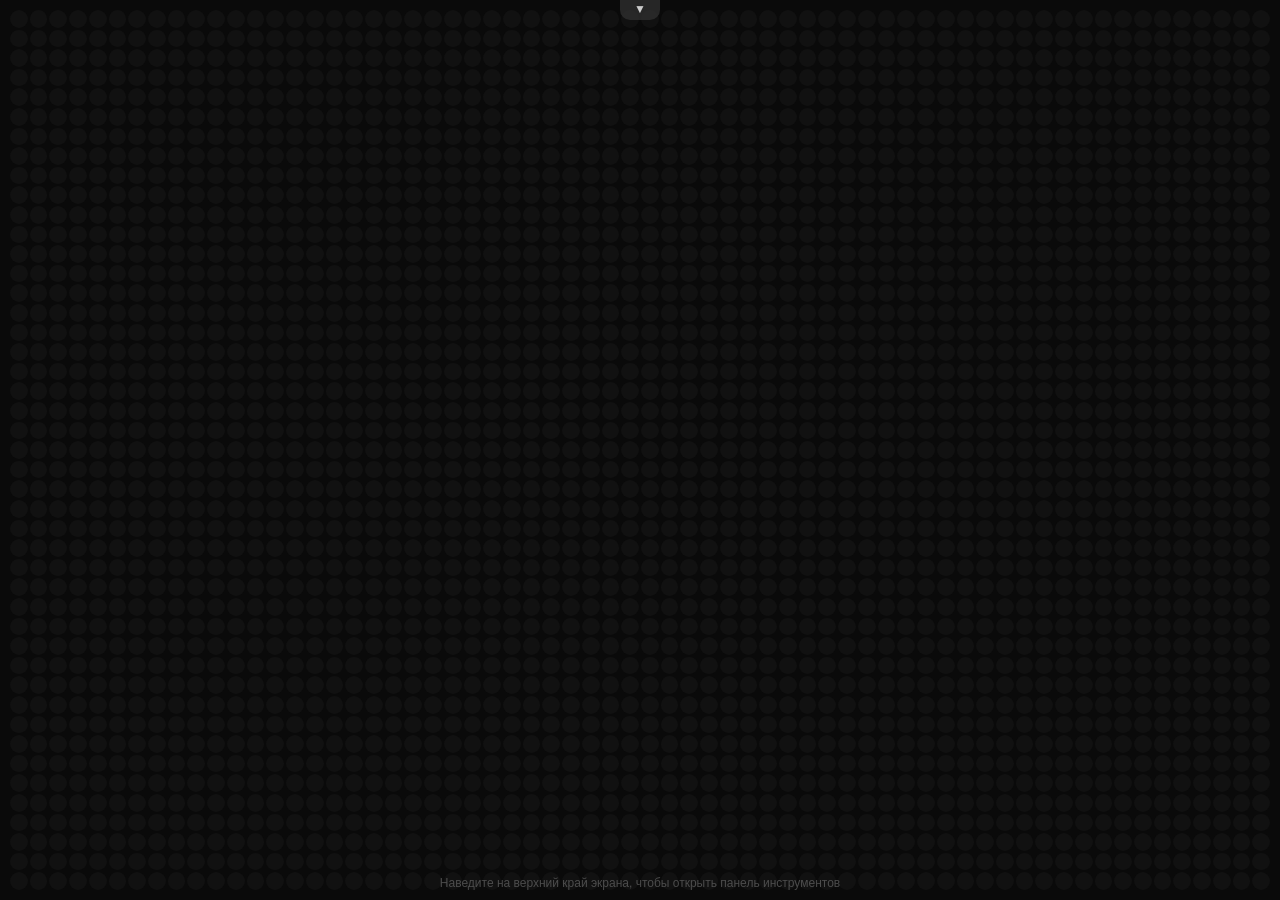
<file: pixel.html>
<!DOCTYPE html>
<html lang="ru">
<head>
    <meta charset="UTF-8">
    <meta name="viewport" content="width=device-width, initial-scale=1.0">
    <title>Полноэкранный LCD дисплей</title>
    <style>
        * {
            margin: 0;
            padding: 0;
            box-sizing: border-box;
        }
        
        body {
            width: 100vw;
            height: 100vh;
            overflow: hidden;
            background-color: #000;
            display: flex;
            flex-direction: column;
            font-family: Arial, sans-serif;
            position: relative;
        }
        
        .toolbar-toggle {
            position: absolute;
            top: 0;
            left: 50%;
            transform: translateX(-50%);
            width: 40px;
            height: 20px;
            background-color: rgba(50, 50, 50, 0.7);
            border-bottom-left-radius: 10px;
            border-bottom-right-radius: 10px;
            cursor: pointer;
            z-index: 10;
            transition: height 0.3s, background-color 0.3s;
            display: flex;
            justify-content: center;
        }
        
        .toolbar-toggle:hover {
            height: 25px;
            background-color: rgba(70, 70, 70, 0.9);
        }
        
        .toolbar-toggle::after {
            content: '▼';
            color: #ccc;
            font-size: 12px;
            margin-top: 2px;
        }
        
        .toolbar {
            position: absolute;
            top: -100px;
            left: 0;
            width: 100%;
            height: 100px;
            background-color: rgba(40, 40, 40, 0.9);
            display: flex;
            justify-content: center;
            align-items: center;
            gap: 15px;
            transition: top 0.3s;
            z-index: 9;
            flex-wrap: wrap;
            padding: 10px;
        }
        
        .toolbar.active {
            top: 0;
        }
        
        .toolbar-toggle.active::after {
            content: '▲';
        }
        
        .color-option {
            width: 30px;
            height: 30px;
            border-radius: 50%;
            cursor: pointer;
            border: 2px solid transparent;
            transition: transform 0.2s, box-shadow 0.2s;
        }
        
        .color-option:hover {
            transform: scale(1.2);
            box-shadow: 0 0 5px rgba(255, 255, 255, 0.5);
        }
        
        .color-option.active {
            border-color: white;
            transform: scale(1.2);
            box-shadow: 0 0 8px rgba(255, 255, 255, 0.8);
        }
        
        .tool-btn {
            padding: 5px 10px;
            background-color: rgba(100, 100, 100, 0.7);
            color: white;
            border: none;
            border-radius: 4px;
            cursor: pointer;
            transition: background-color 0.3s;
        }
        
        .tool-btn:hover {
            background-color: rgba(120, 120, 120, 0.9);
        }
        
        .text-input {
            padding: 5px 10px;
            border: none;
            border-radius: 4px;
            background-color: rgba(100, 100, 100, 0.7);
            color: white;
            width: 150px;
        }
        
        .text-input::placeholder {
            color: #ccc;
        }
        
        .lcd-display {
            display: grid;
            width: 100%;
            height: 100%;
            padding: 10px;
            gap: 2px;
            background-color: #0a0a0a;
        }
        
        .pixel {
            background-color: #111;
            border-radius: 20px;
            transition: background-color 0.2s, box-shadow 0.2s;
        }
        
        .pixel.active {
            box-shadow: 0 0 5px currentColor;
        }
        
        /* Инструкция */
        .instruction {
            position: absolute;
            bottom: 10px;
            left: 50%;
            transform: translateX(-50%);
            color: #666;
            font-size: 12px;
            text-align: center;
            opacity: 0.7;
            transition: opacity 0.3s;
        }
        
        .instruction:hover {
            opacity: 1;
        }
    </style>
</head>
<body>
    <div class="toolbar-toggle" id="toolbarToggle"></div>
    <div class="toolbar" id="toolbar">
        <div class="color-option active" style="background-color: #0f0;" data-color="#0f0"></div>
        <div class="color-option" style="background-color: #f00;" data-color="#f00"></div>
        <div class="color-option" style="background-color: #00f;" data-color="#00f"></div>
        <div class="color-option" style="background-color: #ff0;" data-color="#ff0"></div>
        <div class="color-option" style="background-color: #0ff;" data-color="#0ff"></div>
        <div class="color-option" style="background-color: #f0f;" data-color="#f0f"></div>
        <div class="color-option" style="background-color: #fff;" data-color="#fff"></div>
        
        <button class="tool-btn" id="clearBtn">Очистить</button>
        <button class="tool-btn" id="modeBtn">Режим: Добавление</button>
        
        <input type="text" class="text-input" id="textInput" placeholder="Введите текст">
        <button class="tool-btn" id="showTextBtn">Показать текст</button>
        <button class="tool-btn" id="showTimeBtn">Показать время</button>
    </div>
    <div class="lcd-display" id="lcdDisplay"></div>
    <div class="instruction">Наведите на верхний край экрана, чтобы открыть панель инструментов</div>

    <script>
        document.addEventListener('DOMContentLoaded', function() {
            const display = document.getElementById('lcdDisplay');
            const toolbarToggle = document.getElementById('toolbarToggle');
            const toolbar = document.getElementById('toolbar');
            const colorOptions = document.querySelectorAll('.color-option');
            const clearBtn = document.getElementById('clearBtn');
            const modeBtn = document.getElementById('modeBtn');
            const textInput = document.getElementById('textInput');
            const showTextBtn = document.getElementById('showTextBtn');
            const showTimeBtn = document.getElementById('showTimeBtn');
            
            let rows, cols;
            let selectedColor = '#0f0';
            let isMouseNearTop = false;
            let drawMode = true;
            let timeInterval = null;
            let isShowingTime = false;
            let lastTimeArea = null;
            
            // Матрица символов 5x7 пикселей
            const font = {
                '0': [
                    [0,1,1,1,0],
                    [1,0,0,0,1],
                    [1,0,0,1,1],
                    [1,0,1,0,1],
                    [1,1,0,0,1],
                    [1,0,0,0,1],
                    [0,1,1,1,0]
                ],
                '1': [
                    [0,0,1,0,0],
                    [0,1,1,0,0],
                    [0,0,1,0,0],
                    [0,0,1,0,0],
                    [0,0,1,0,0],
                    [0,0,1,0,0],
                    [0,1,1,1,0]
                ],
                '2': [
                    [0,1,1,1,0],
                    [1,0,0,0,1],
                    [0,0,0,0,1],
                    [0,0,0,1,0],
                    [0,0,1,0,0],
                    [0,1,0,0,0],
                    [1,1,1,1,1]
                ],
                '3': [
                    [0,1,1,1,0],
                    [1,0,0,0,1],
                    [0,0,0,0,1],
                    [0,0,1,1,0],
                    [0,0,0,0,1],
                    [1,0,0,0,1],
                    [0,1,1,1,0]
                ],
                '4': [
                    [0,0,0,1,0],
                    [0,0,1,1,0],
                    [0,1,0,1,0],
                    [1,0,0,1,0],
                    [1,1,1,1,1],
                    [0,0,0,1,0],
                    [0,0,0,1,0]
                ],
                '5': [
                    [1,1,1,1,1],
                    [1,0,0,0,0],
                    [1,1,1,1,0],
                    [0,0,0,0,1],
                    [0,0,0,0,1],
                    [1,0,0,0,1],
                    [0,1,1,1,0]
                ],
                '6': [
                    [0,0,1,1,0],
                    [0,1,0,0,0],
                    [1,0,0,0,0],
                    [1,1,1,1,0],
                    [1,0,0,0,1],
                    [1,0,0,0,1],
                    [0,1,1,1,0]
                ],
                '7': [
                    [1,1,1,1,1],
                    [0,0,0,0,1],
                    [0,0,0,1,0],
                    [0,0,1,0,0],
                    [0,1,0,0,0],
                    [0,1,0,0,0],
                    [0,1,0,0,0]
                ],
                '8': [
                    [0,1,1,1,0],
                    [1,0,0,0,1],
                    [1,0,0,0,1],
                    [0,1,1,1,0],
                    [1,0,0,0,1],
                    [1,0,0,0,1],
                    [0,1,1,1,0]
                ],
                '9': [
                    [0,1,1,1,0],
                    [1,0,0,0,1],
                    [1,0,0,0,1],
                    [0,1,1,1,1],
                    [0,0,0,0,1],
                    [0,0,0,1,0],
                    [0,1,1,0,0]
                ],
                ':': [
                    [0,0,0,0,0],
                    [0,0,0,0,0],
                    [0,0,1,0,0],
                    [0,0,0,0,0],
                    [0,0,1,0,0],
                    [0,0,0,0,0],
                    [0,0,0,0,0]
                ],
                'A': [
                    [0,1,1,1,0],
                    [1,0,0,0,1],
                    [1,0,0,0,1],
                    [1,1,1,1,1],
                    [1,0,0,0,1],
                    [1,0,0,0,1],
                    [1,0,0,0,1]
                ],
                'Б': [
                    [1,1,1,1,0],
                    [1,0,0,0,0],
                    [1,0,0,0,0],
                    [1,1,1,1,0],
                    [1,0,0,0,1],
                    [1,0,0,0,1],
                    [1,1,1,1,0]
                ],
                'В': [
                    [1,1,1,1,0],
                    [1,0,0,0,1],
                    [1,0,0,0,1],
                    [1,1,1,1,0],
                    [1,0,0,0,1],
                    [1,0,0,0,1],
                    [1,1,1,1,0]
                ],
                'Г': [
                    [1,1,1,1,1],
                    [1,0,0,0,0],
                    [1,0,0,0,0],
                    [1,0,0,0,0],
                    [1,0,0,0,0],
                    [1,0,0,0,0],
                    [1,0,0,0,0]
                ],
                'Д': [
                    [0,0,1,1,0],
                    [0,1,0,0,1],
                    [0,1,0,0,1],
                    [0,1,0,0,1],
                    [0,1,0,0,1],
                    [1,1,1,1,1],
                    [1,0,0,0,1]
                ],
                'Е': [
                    [1,1,1,1,1],
                    [1,0,0,0,0],
                    [1,0,0,0,0],
                    [1,1,1,1,0],
                    [1,0,0,0,0],
                    [1,0,0,0,0],
                    [1,1,1,1,1]
                ],
                'Ж': [
                    [1,0,0,0,1],
                    [1,0,0,0,1],
                    [0,1,0,1,0],
                    [0,0,1,0,0],
                    [0,1,0,1,0],
                    [1,0,0,0,1],
                    [1,0,0,0,1]
                ],
                'З': [
                    [0,1,1,1,0],
                    [1,0,0,0,1],
                    [0,0,0,0,1],
                    [0,0,1,1,0],
                    [0,0,0,0,1],
                    [1,0,0,0,1],
                    [0,1,1,1,0]
                ],
                'И': [
                    [1,0,0,0,1],
                    [1,0,0,1,1],
                    [1,0,1,0,1],
                    [1,1,0,0,1],
                    [1,0,0,0,1],
                    [1,0,0,0,1],
                    [1,0,0,0,1]
                ],
                'Й': [
                    [1,0,0,0,1],
                    [1,0,0,1,1],
                    [1,0,1,0,1],
                    [1,1,0,0,1],
                    [1,0,0,0,1],
                    [1,0,0,0,1],
                    [0,1,1,1,0]
                ],
                'К': [
                    [1,0,0,0,1],
                    [1,0,0,1,0],
                    [1,0,1,0,0],
                    [1,1,0,0,0],
                    [1,0,1,0,0],
                    [1,0,0,1,0],
                    [1,0,0,0,1]
                ],
                'Л': [
                    [0,0,1,1,1],
                    [0,1,0,0,1],
                    [0,1,0,0,1],
                    [0,1,0,0,1],
                    [0,1,0,0,1],
                    [0,1,0,0,1],
                    [1,1,0,0,1]
                ],
                'М': [
                    [1,0,0,0,1],
                    [1,1,0,1,1],
                    [1,0,1,0,1],
                    [1,0,1,0,1],
                    [1,0,0,0,1],
                    [1,0,0,0,1],
                    [1,0,0,0,1]
                ],
                'Н': [
                    [1,0,0,0,1],
                    [1,0,0,0,1],
                    [1,0,0,0,1],
                    [1,1,1,1,1],
                    [1,0,0,0,1],
                    [1,0,0,0,1],
                    [1,0,0,0,1]
                ],
                'О': [
                    [0,1,1,1,0],
                    [1,0,0,0,1],
                    [1,0,0,0,1],
                    [1,0,0,0,1],
                    [1,0,0,0,1],
                    [1,0,0,0,1],
                    [0,1,1,1,0]
                ],
                'П': [
                    [1,1,1,1,1],
                    [1,0,0,0,1],
                    [1,0,0,0,1],
                    [1,0,0,0,1],
                    [1,0,0,0,1],
                    [1,0,0,0,1],
                    [1,0,0,0,1]
                ],
                'Р': [
                    [1,1,1,1,0],
                    [1,0,0,0,1],
                    [1,0,0,0,1],
                    [1,1,1,1,0],
                    [1,0,0,0,0],
                    [1,0,0,0,0],
                    [1,0,0,0,0]
                ],
                'С': [
                    [0,1,1,1,0],
                    [1,0,0,0,1],
                    [1,0,0,0,0],
                    [1,0,0,0,0],
                    [1,0,0,0,0],
                    [1,0,0,0,1],
                    [0,1,1,1,0]
                ],
                'Т': [
                    [1,1,1,1,1],
                    [0,0,1,0,0],
                    [0,0,1,0,0],
                    [0,0,1,0,0],
                    [0,0,1,0,0],
                    [0,0,1,0,0],
                    [0,0,1,0,0]
                ],
                'У': [
                    [1,0,0,0,1],
                    [1,0,0,0,1],
                    [1,0,0,0,1],
                    [0,1,1,1,1],
                    [0,0,0,0,1],
                    [0,0,0,1,0],
                    [0,1,1,0,0]
                ],
                'Ф': [
                    [0,0,1,0,0],
                    [0,1,1,1,0],
                    [1,0,1,0,1],
                    [1,0,1,0,1],
                    [0,1,1,1,0],
                    [0,0,1,0,0],
                    [0,0,1,0,0]
                ],
                'Х': [
                    [1,0,0,0,1],
                    [1,0,0,0,1],
                    [0,1,0,1,0],
                    [0,0,1,0,0],
                    [0,1,0,1,0],
                    [1,0,0,0,1],
                    [1,0,0,0,1]
                ],
                'Ц': [
                    [1,0,0,0,1],
                    [1,0,0,0,1],
                    [1,0,0,0,1],
                    [1,0,0,0,1],
                    [1,0,0,0,1],
                    [1,1,1,1,1],
                    [0,0,0,0,1]
                ],
                'Ч': [
                    [1,0,0,0,1],
                    [1,0,0,0,1],
                    [1,0,0,0,1],
                    [0,1,1,1,1],
                    [0,0,0,0,1],
                    [0,0,0,0,1],
                    [0,0,0,0,1]
                ],
                'Ш': [
                    [1,0,0,0,1],
                    [1,0,0,0,1],
                    [1,0,0,0,1],
                    [1,0,1,0,1],
                    [1,0,1,0,1],
                    [1,0,1,0,1],
                    [1,1,1,1,1]
                ],
                'Щ': [
                    [1,0,0,0,1],
                    [1,0,0,0,1],
                    [1,0,0,0,1],
                    [1,0,0,0,1],
                    [1,0,0,0,1],
                    [1,1,1,1,1],
                    [0,0,0,0,1]
                ],
                'Ъ': [
                    [1,1,0,0,0],
                    [0,1,0,0,0],
                    [0,1,0,0,0],
                    [0,1,1,1,0],
                    [0,1,0,0,1],
                    [0,1,0,0,1],
                    [0,1,1,1,0]
                ],
                'Ы': [
                    [1,0,0,0,1],
                    [1,0,0,0,1],
                    [1,0,0,0,1],
                    [1,1,1,1,1],
                    [1,0,0,0,1],
                    [1,0,0,0,1],
                    [1,1,1,1,1]
                ],
                'Ь': [
                    [1,0,0,0,0],
                    [1,0,0,0,0],
                    [1,0,0,0,0],
                    [1,1,1,1,0],
                    [1,0,0,0,1],
                    [1,0,0,0,1],
                    [1,1,1,1,0]
                ],
                'Э': [
                    [0,1,1,1,0],
                    [1,0,0,0,1],
                    [0,0,0,0,1],
                    [0,0,1,1,1],
                    [0,0,0,0,1],
                    [1,0,0,0,1],
                    [0,1,1,1,0]
                ],
                'Ю': [
                    [1,0,0,1,0],
                    [1,0,1,0,1],
                    [1,0,1,0,1],
                    [1,1,1,0,1],
                    [1,0,1,0,1],
                    [1,0,1,0,1],
                    [1,0,0,1,0]
                ],
                'Я': [
                    [0,1,1,1,1],
                    [1,0,0,0,1],
                    [1,0,0,0,1],
                    [0,1,1,1,1],
                    [0,0,1,0,1],
                    [0,1,0,0,1],
                    [1,0,0,0,1]
                ],
                ' ': [
                    [0,0,0,0,0],
                    [0,0,0,0,0],
                    [0,0,0,0,0],
                    [0,0,0,0,0],
                    [0,0,0,0,0],
                    [0,0,0,0,0],
                    [0,0,0,0,0]
                ]
            };
            
            // Функция для расчета размера сетки
            function calculateGrid() {
                const screenWidth = window.innerWidth;
                const screenHeight = window.innerHeight;
                
                const pixelSize = 20;
                
                cols = Math.floor(screenWidth / pixelSize);
                rows = Math.floor(screenHeight / pixelSize);
                
                display.style.gridTemplateColumns = `repeat(${cols}, 1fr)`;
                display.style.gridTemplateRows = `repeat(${rows}, 1fr)`;
                
                return rows * cols;
            }
            
            // Создаем дисплей
            function createDisplay() {
                const totalPixels = calculateGrid();
                display.innerHTML = '';
                
                for (let i = 0; i < totalPixels; i++) {
                    const pixel = document.createElement('div');
                    pixel.classList.add('pixel');
                    
                    pixel.addEventListener('click', function() {
                        if (this.classList.contains('active')) {
                            this.classList.remove('active');
                            this.style.backgroundColor = '#111';
                            this.style.boxShadow = 'none';
                        } else if (drawMode) {
                            this.classList.add('active');
                            this.style.backgroundColor = selectedColor;
                            this.style.boxShadow = `0 0 5px ${selectedColor}`;
                        }
                    });
                    
                    pixel.addEventListener('mousemove', function(e) {
                        if (e.buttons === 1) {
                            if (drawMode && !this.classList.contains('active')) {
                                this.classList.add('active');
                                this.style.backgroundColor = selectedColor;
                                this.style.boxShadow = `0 0 5px ${selectedColor}`;
                            } else if (!drawMode && this.classList.contains('active')) {
                                this.classList.remove('active');
                                this.style.backgroundColor = '#111';
                                this.style.boxShadow = 'none';
                            }
                        }
                    });
                    
                    display.appendChild(pixel);
                }
                
                // Если показывали время до изменения размера, обновляем его
                if (isShowingTime) {
                    displayTime();
                }
            }
            
            // Очистка дисплея
            function clearDisplay() {
                const pixels = document.querySelectorAll('.pixel');
                pixels.forEach(pixel => {
                    pixel.classList.remove('active');
                    pixel.style.backgroundColor = '#111';
                    pixel.style.boxShadow = 'none';
                });
                
                // Останавливаем отображение времени
                if (timeInterval) {
                    clearInterval(timeInterval);
                    timeInterval = null;
                    isShowingTime = false;
                    lastTimeArea = null;
                }
            }
            
            // Очистка области времени
            function clearTimeArea() {
                if (!lastTimeArea) return;
                
                const { startX, startY, width, height } = lastTimeArea;
                
                for (let y = startY; y < startY + height; y++) {
                    for (let x = startX; x < startX + width; x++) {
                        if (y >= 0 && y < rows && x >= 0 && x < cols) {
                            const index = y * cols + x;
                            const pixel = display.children[index];
                            
                            if (pixel) {
                                pixel.classList.remove('active');
                                pixel.style.backgroundColor = '#111';
                                pixel.style.boxShadow = 'none';
                            }
                        }
                    }
                }
            }
            
            // Переключение режима
            function toggleMode() {
                drawMode = !drawMode;
                modeBtn.textContent = drawMode ? 'Режим: Добавление' : 'Режим: Удаление';
            }
            
            // Отображение символа на дисплее
            function drawChar(char, x, y) {
                const charMatrix = font[char.toUpperCase()] || font[' '];
                
                for (let row = 0; row < 7; row++) {
                    for (let col = 0; col < 5; col++) {
                        if (charMatrix[row][col] === 1) {
                            const pixelX = x + col;
                            const pixelY = y + row;
                            
                            if (pixelX >= 0 && pixelX < cols && pixelY >= 0 && pixelY < rows) {
                                const index = pixelY * cols + pixelX;
                                const pixel = display.children[index];
                                
                                if (pixel) {
                                    pixel.classList.add('active');
                                    pixel.style.backgroundColor = selectedColor;
                                    pixel.style.boxShadow = `0 0 5px ${selectedColor}`;
                                }
                            }
                        }
                    }
                }
            }
            
            // Отображение текста на дисплее
            function displayText(text) {
                clearDisplay();
                isShowingTime = false;
                
                const textLength = text.length;
                const startX = Math.max(0, Math.floor((cols - textLength * 6) / 2));
                const startY = Math.max(0, Math.floor((rows - 7) / 2));
                
                for (let i = 0; i < textLength; i++) {
                    const char = text[i];
                    if (font[char.toUpperCase()] !== undefined) {
                        drawChar(char, startX + i * 6, startY);
                    }
                }
            }
            
            // Отображение текущего времени
            function displayTime() {
                const now = new Date();
                const hours = now.getHours().toString().padStart(2, '0');
                const minutes = now.getMinutes().toString().padStart(2, '0');
                const seconds = now.getSeconds().toString().padStart(2, '0');
                const timeString = `${hours}:${minutes}:${seconds}`;
                
                // Очищаем предыдущую область времени
                clearTimeArea();
                
                isShowingTime = true;
                
                const textLength = timeString.length;
                const startX = Math.max(0, Math.floor((cols - textLength * 6) / 2));
                const startY = Math.max(0, Math.floor((rows - 7) / 2));
                
                // Сохраняем область времени для последующей очистки
                lastTimeArea = {
                    startX: startX,
                    startY: startY,
                    width: textLength * 6,
                    height: 7
                };
                
                for (let i = 0; i < textLength; i++) {
                    const char = timeString[i];
                    if (font[char.toUpperCase()] !== undefined) {
                        drawChar(char, startX + i * 6, startY);
                    }
                }
            }
            
            // Запуск автоматического обновления времени
            function startTimeAutoUpdate() {
                // Останавливаем предыдущий интервал, если он был
                if (timeInterval) {
                    clearInterval(timeInterval);
                }
                
                // Отображаем время сразу и устанавливаем интервал
                displayTime();
                timeInterval = setInterval(displayTime, 1000);
            }
            
            // Показ/скрытие панели инструментов
            function toggleToolbar() {
                toolbar.classList.toggle('active');
                toolbarToggle.classList.toggle('active');
            }
            
            // Обработчики событий для панели инструментов
            toolbarToggle.addEventListener('click', toggleToolbar);
            
            // Показ панели при приближении к верхнему краю
            document.addEventListener('mousemove', function(e) {
                isMouseNearTop = e.clientY < 40;
                
                if (isMouseNearTop && !toolbar.classList.contains('active')) {
                    toolbar.classList.add('active');
                    toolbarToggle.classList.add('active');
                } else if (!isMouseNearTop && toolbar.classList.contains('active')) {
                    setTimeout(() => {
                        if (!isMouseNearTop && !toolbar.matches(':hover')) {
                            toolbar.classList.remove('active');
                            toolbarToggle.classList.remove('active');
                        }
                    }, 500);
                }
            });
            
            // Обработчики для выбора цвета
            colorOptions.forEach(option => {
                option.addEventListener('click', function() {
                    selectedColor = this.dataset.color;
                    
                    colorOptions.forEach(opt => opt.classList.remove('active'));
                    this.classList.add('active');
                    
                    // Если показывается время, обновляем его с новым цветом
                    if (isShowingTime) {
                        displayTime();
                    }
                });
            });
            
            // Обработчики кнопок
            clearBtn.addEventListener('click', clearDisplay);
            modeBtn.addEventListener('click', toggleMode);
            
            // Обработчики для текста и времени
            showTextBtn.addEventListener('click', function() {
                const text = textInput.value.trim();
                if (text) {
                    displayText(text);
                }
            });
            
            showTimeBtn.addEventListener('click', startTimeAutoUpdate);
            
            // Создаем дисплей при загрузке
            createDisplay();
            
            // Обновляем при изменении размера окна
            window.addEventListener('resize', createDisplay);
        });
    </script>
</body>
</html>
</file>
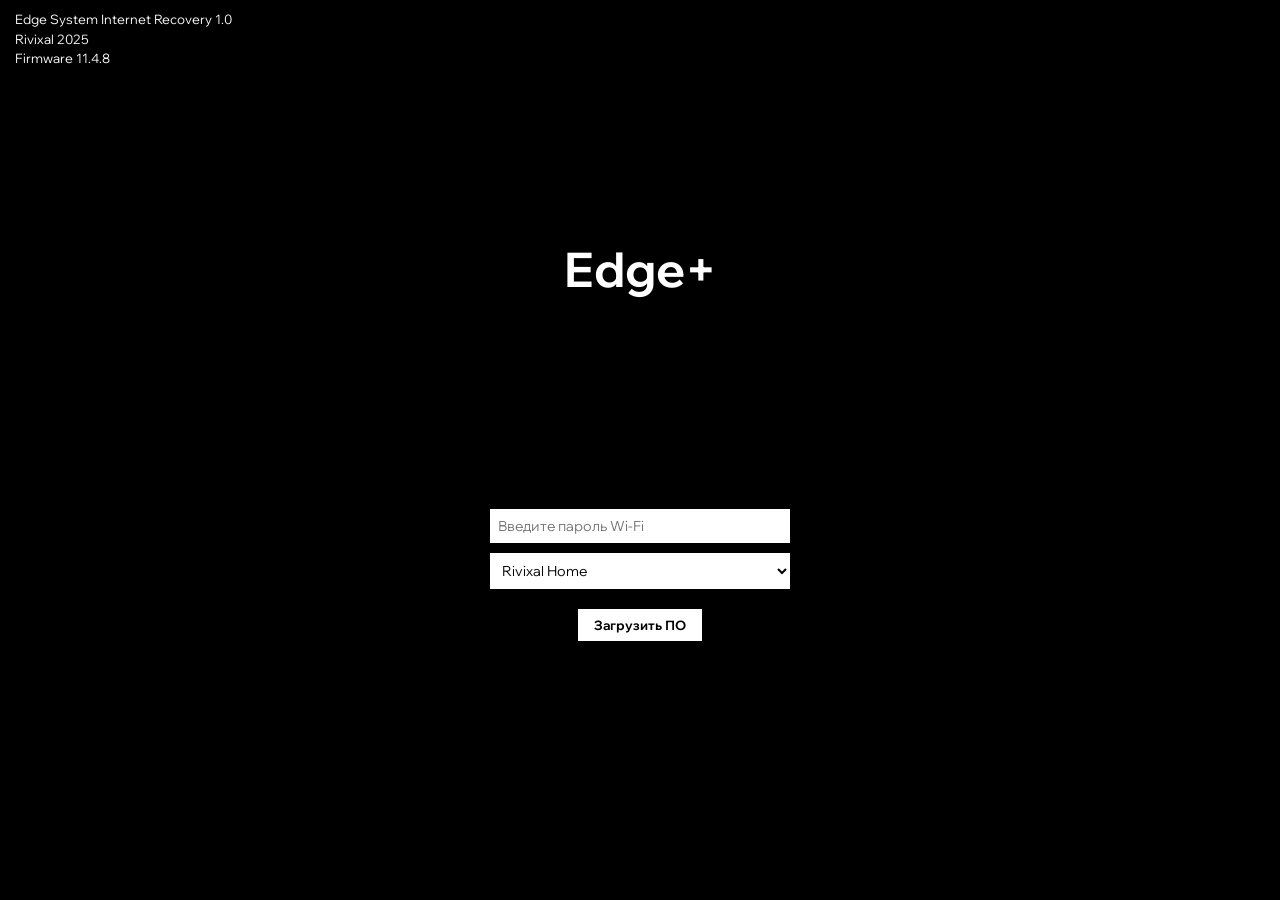
<file: samples/internetrecovery.html>
<!DOCTYPE html>
<html lang="ru">
<head>
  <meta charset="UTF-8">
  <title>Edge+ Internet Recovery</title>
  <link href="https://fonts.googleapis.com/css2?family=Wix+Madefor+Display:wght@500;700&display=swap" rel="stylesheet">
  <style>
    * {
      margin: 0;
      padding: 0;
      font-family: 'Wix Madefor Display', sans-serif;
      box-sizing: border-box;
    }
    body {
      background-color: black;
      color: white;
      display: flex;
      flex-direction: column;
      align-items: center;
      justify-content: center;
      height: 100vh;
      text-align: center;
    }

    .corner-info {
      position: absolute;
      top: 10px;
      left: 15px;
      font-size: 13px;
      line-height: 1.5;
      text-align: left;
    }

    h1 {
      font-size: 48px;
      font-weight: 700;
      margin-bottom: 20px;
    }

    .globe {
      width: 120px;
      height: 120px;
      margin: 20px auto;
      background: url('https://upload.wikimedia.org/wikipedia/commons/3/34/Globe-icon-animated.gif') no-repeat center/contain;
    }

    .input-section {
      margin: 20px auto;
      max-width: 300px;
    }

    select, input {
      padding: 8px;
      margin-top: 10px;
      width: 100%;
      background: #fff;
      color: #000;
      border: none;
      font-size: 14px;
    }

    button {
      margin-top: 20px;
      padding: 8px 16px;
      font-weight: bold;
      background: white;
      border: none;
      cursor: pointer;
    }

    .progress-container {
      width: 300px;
      margin-top: 30px;
      display: none;
    }

    .progress-text {
      margin-bottom: 10px;
      font-size: 14px;
    }

    .progress-bar {
      background: white;
      height: 4px;
      width: 100%;
      position: relative;
    }

    .progress-fill {
      height: 100%;
      background: #00FFAA;
      width: 0%;
      transition: width 0.5s ease;
    }

    .progress-percent {
      margin-top: 6px;
      font-size: 13px;
    }

    .warning {
      margin-top: 20px;
      font-size: 12px;
      max-width: 500px;
      line-height: 1.4;
    }
  </style>
</head>
<body>

  <div class="corner-info">
    Edge System Internet Recovery 1.0<br>
    Rivixal 2025<br>
    Firmware 11.4.8
  </div>

  <h1>Edge+</h1>
  <div class="globe"></div>

  <div class="input-section">
    <input type="password" id="wifi-password" placeholder="Введите пароль Wi-Fi">
    <select id="wifi-networks">
      <!-- Сети будут добавлены в JS -->
    </select>
    <button onclick="startRecovery()">Загрузить ПО</button>
  </div>

  <div class="progress-container" id="progress-container">
    <div class="progress-text" id="progress-text">
      Загрузка новой последней системы для устройства Edge+ Bookworld S2
    </div>
    <div class="progress-bar">
      <div class="progress-fill" id="progress-fill"></div>
    </div>
    <div class="progress-percent" id="progress-percent">0%</div>
    <div class="warning">
      Не отключайте его от сети! Иначе вы прервете процесс загрузки<br>
      Если вы застряли на этапе загрузки, то отключите устройство от питания<br>
      и включите его зажав эти кнопки edge+ + F + 4 + Tab
    </div>
  </div>

  <script>
    const networks = [
      'Rivixal Home',
      'WiFi_5G',
      'Galaxy S23 Ultra',
      'Redmi 9A',
      'Edge+ Mobile Hotspot'
    ];

    const networkSelect = document.getElementById('wifi-networks');
    networks.forEach(net => {
      const option = document.createElement('option');
      option.value = net;
      option.textContent = net;
      networkSelect.appendChild(option);
    });

    function startRecovery() {
      document.querySelector('.input-section').style.display = 'none';

      const progressContainer = document.getElementById('progress-container');
      const fill = document.getElementById('progress-fill');
      const percentText = document.getElementById('progress-percent');
      const progressText = document.getElementById('progress-text');

      progressContainer.style.display = 'block';

      let percent = 0;

      function slowLoad() {
        let step = Math.random() * 0.7 + 0.5; // 0.5% – 1.2%
        percent = Math.min(100, percent + step);

        fill.style.width = percent + '%';
        percentText.textContent = Math.floor(percent) + '%';

        if (percent < 100) {
          setTimeout(slowLoad, Math.random() * 500 + 700); // каждые 700–1200 мс
        } else {
          progressText.textContent = 'Система загружена. Перезагрузка...';
        }
      }

      slowLoad();
    }
  </script>
</body>
</html>
</file>
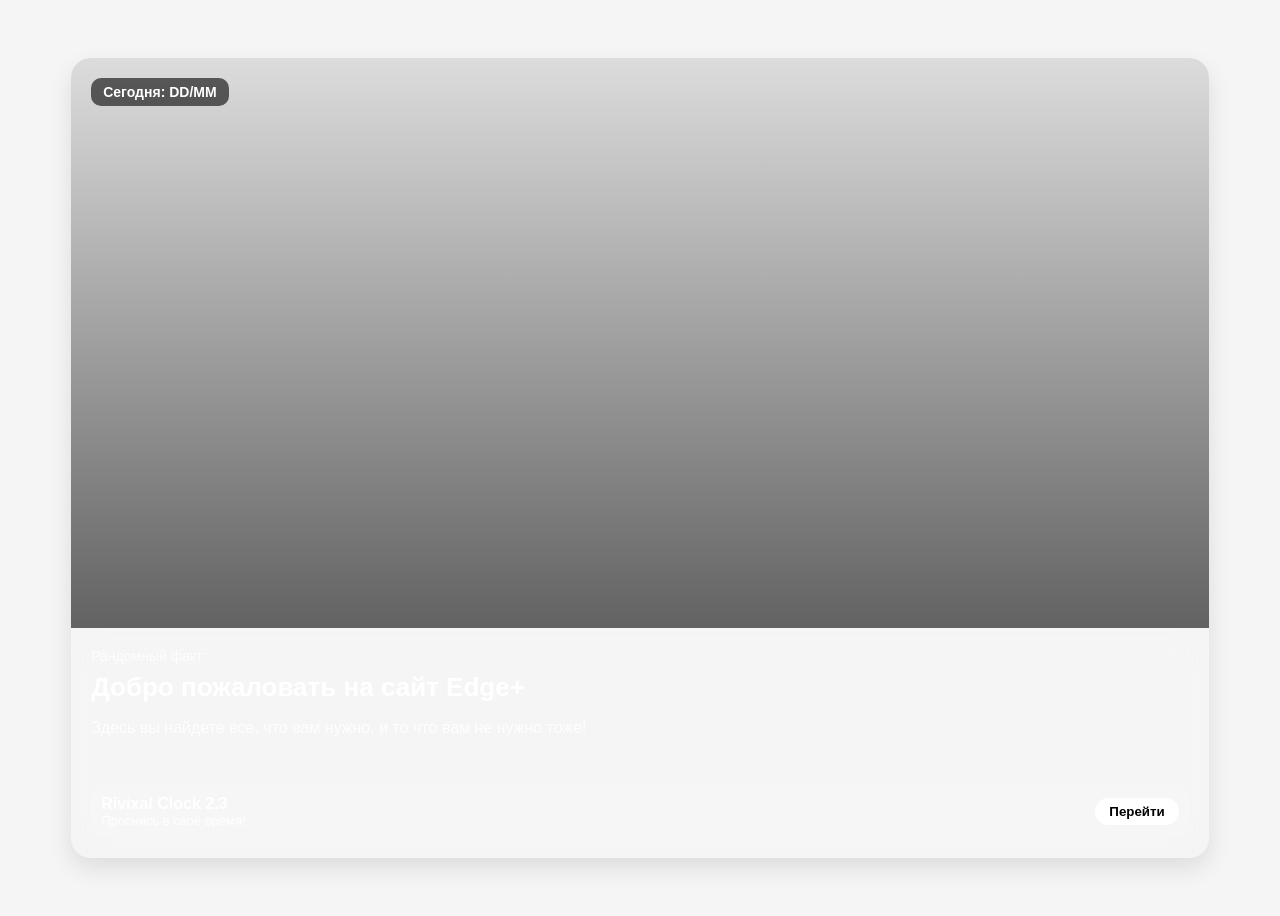
<file: samples/preview copy.html>
<!DOCTYPE html>
<html lang="ru">
<head>
<meta charset="UTF-8">
<title>App Store Banner Preview</title>
<style>
  body {
    background: #f5f5f5;
    display: flex;
    justify-content: center;
    align-items: center;
    min-height: 100vh;
    font-family: -apple-system, BlinkMacSystemFont, 'Segoe UI', Roboto, sans-serif;
  }

  .appstore-banner {
    position: relative;
    width: 100%;
    max-width: 90%;
    height: 800px;
    border-radius: 20px;
    overflow: hidden;
    box-shadow: 0 10px 25px rgba(0,0,0,0.1);
    display: flex;
    flex-direction: column;
  }

  /* Верхняя часть (70%) */
  .banner-top {
    flex: 6;
    background: var(--bg-image) center/cover no-repeat;
    position: relative;
  }

  .banner-overlay {
    position: absolute;
    inset: 0;
    background: linear-gradient(to top, rgba(0,0,0,0.6), rgba(0,0,0,0.1));
  }

  .badge {
    position: absolute;
    top: 20px;
    left: 20px;
    background: rgba(0,0,0,0.6);
    padding: 6px 12px;
    border-radius: 10px;
    font-size: 14px;
    font-weight: bold;
    color: white;
    z-index: 2;
  }

  /* Нижняя часть (30%) */
  .banner-bottom {
    flex: 2;
    position: relative;
    padding: 20px;
    display: flex;
    flex-direction: column;
    justify-content: space-between;
    color: white;
    z-index: 1;
  }

  /* Фон и размытие на всю ширину */
  .banner-bottom::before {
    content: "";
    position: absolute;
    inset: 0;
    background: linear-gradient(
      to top,
      rgba(var(--bg-rgb), 0.9) 0%,
      rgba(var(--bg-rgb), 0.7) 100%
    );
    backdrop-filter: blur(16px);
    -webkit-backdrop-filter: blur(16px);
    z-index: -1;
  }

  .special-event {
    font-size: 14px;
    opacity: 0.8;
  }

  .title {
    font-size: 26px;
    font-weight: 700;
    margin: 8px 0;
  }

  .subtitle {
    font-size: 16px;
    opacity: 0.85;
    margin-bottom: 10px;
  }

  .app-info {
    display: flex;
    align-items: center;
    background: rgba(255,255,255,0.15);
    padding: 10px;
    border-radius: 14px;
  }

  .app-icon {
    width: 50px;
    height: 50px;
    border-radius: 12px;
    margin-right: 10px;
  }

  .app-text {
    flex: 1;
  }

  .app-name {
    font-weight: bold;
  }

  .app-desc {
    font-size: 13px;
    opacity: 0.85;
  }

  .get-btn {
    background: white;
    color: black;
    border: none;
    padding: 6px 14px;
    border-radius: 16px;
    font-weight: bold;
    cursor: pointer;
    transition: background 0.2s;
  }

  .get-btn:hover {
    background: #eaeaea;
  }
</style>
</head>
<body>

<div class="appstore-banner" style="--bg-image: url('https://quizizz.com/_media/quizzes/12a5acd6-0123-4ab2-8fe1-faaafce3f53e_900_900');">
  <div class="banner-top">
    <div class="banner-overlay"></div>
    <div class="badge">Сегодня: DD/MM</div>
  </div>

  <div class="banner-bottom">
    <div>
      <div class="special-event">Рандомный факт:</div>
      <h1 class="title">Добро пожаловать на сайт Edge+</h1>
      <p class="subtitle">Здесь вы найдете все, что вам нужно, и то что вам не нужно тоже!</p>
    </div>

    <div class="app-info">
    <!--<img src="https://i.imgur.com/SOfLe1M.png" alt="App Icon" class="app-icon">-->
      <div class="app-text">
        <div class="app-name">Rivixal Clock 2.3</div>
        <div class="app-desc">Проснись в своё время!</div>
      </div>
      <button class="get-btn">Перейти</button>
    </div>
  </div>
</div>

<script>
  function getAverageColor(imgElement) {
    const canvas = document.createElement('canvas');
    const context = canvas.getContext && canvas.getContext('2d');
    const width = canvas.width = imgElement.naturalWidth || imgElement.width;
    const height = canvas.height = imgElement.naturalHeight || imgElement.height;
    context.drawImage(imgElement, 0, 0);
    const data = context.getImageData(0, 0, width, height).data;
    let r = 0, g = 0, b = 0;
    const length = data.length / 4;
    for (let i = 0; i < data.length; i += 4) {
      r += data[i];
      g += data[i + 1];
      b += data[i + 2];
    }
    r = Math.floor(r / length);
    g = Math.floor(g / length);
    b = Math.floor(b / length);
    return { rgb: `${r},${g},${b}`, full: `rgb(${r},${g},${b})` };
  }

  const imgUrl = getComputedStyle(document.querySelector('.appstore-banner'))
    .getPropertyValue('--bg-image')
    .replace(/url\(['"]?(.*?)['"]?\)/, '$1');

  const img = new Image();
  img.crossOrigin = 'Anonymous';
  img.src = imgUrl;
  img.onload = function() {
    const avgColor = getAverageColor(img);
    const banner = document.querySelector('.appstore-banner');
    banner.style.setProperty('--bg-color', avgColor.full);
    banner.style.setProperty('--bg-rgb', avgColor.rgb);
  };
</script>

</body>
</html>
</file>
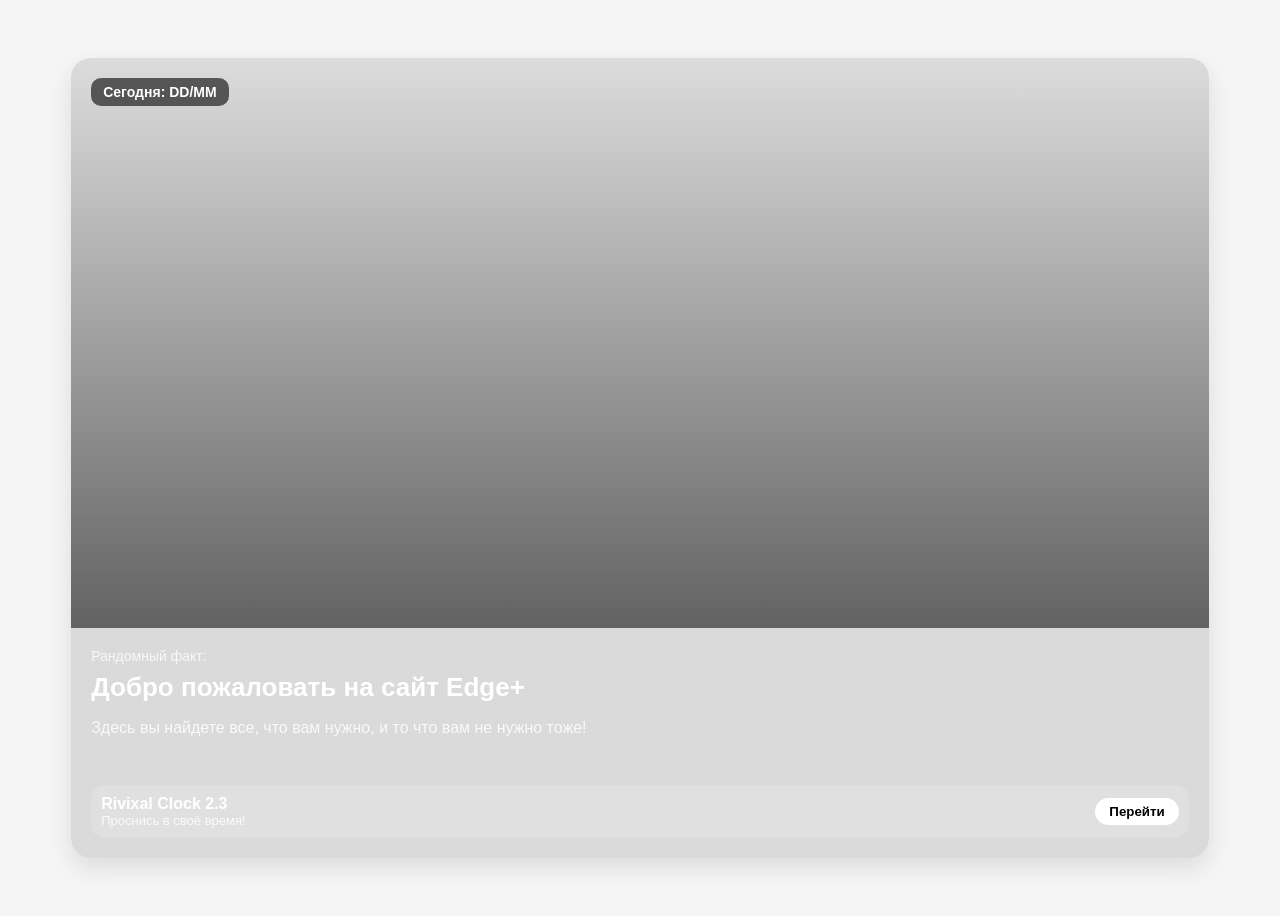
<file: samples/preview.html>
<!DOCTYPE html>
<html lang="ru">
<head>
<meta charset="UTF-8">
<title>App Store Banner Preview</title>
<style>
  body {
    background: #f5f5f5;
    display: flex;
    justify-content: center;
    align-items: center;
    min-height: 100vh;
    font-family: -apple-system, BlinkMacSystemFont, 'Segoe UI', Roboto, sans-serif;
  }

  .appstore-banner {
    position: relative;
    width: 100%;
    max-width: 90%;
    height: 800px;
    border-radius: 20px;
    overflow: hidden;
    box-shadow: 0 10px 25px rgba(0,0,0,0.1);
    display: flex;
    flex-direction: column;
  }

  /* Верхняя часть (70%) */
  .banner-top {
    flex: 6; /* 70% */
    background: var(--bg-image) center/cover no-repeat;
    position: relative;
  }

  .banner-overlay {
    position: absolute;
    inset: 0;
    background: linear-gradient(to top, rgba(0,0,0,0.6), rgba(0,0,0,0.1));
  }

  .badge {
    position: absolute;
    top: 20px;
    left: 20px;
    background: rgba(0,0,0,0.6);
    padding: 6px 12px;
    border-radius: 10px;
    font-size: 14px;
    font-weight: bold;
    color: white;
    z-index: 2;
  }

  /* Нижняя часть (30%) */
  .banner-bottom {
    flex: 2; /* 30% */
    background: var(--bg-color, #dadada);
    padding: 20px;
    display: flex;
    flex-direction: column;
    justify-content: space-between;
    color: white;
  }

  .special-event {
    font-size: 14px;
    opacity: 0.8;
  }

  .title {
    font-size: 26px;
    font-weight: 700;
    margin: 8px 0;
  }

  .subtitle {
    font-size: 16px;
    opacity: 0.85;
    margin-bottom: 10px;
  }

  .app-info {
    display: flex;
    align-items: center;
    background: rgba(255,255,255,0.15);
    padding: 10px;
    border-radius: 14px;
  }

  .app-icon {
    width: 50px;
    height: 50px;
    border-radius: 12px;
    margin-right: 10px;
  }

  .app-text {
    flex: 1;
  }

  .app-name {
    font-weight: bold;
  }

  .app-desc {
    font-size: 13px;
    opacity: 0.85;
  }

  .get-btn {
    background: white;
    color: black;
    border: none;
    padding: 6px 14px;
    border-radius: 16px;
    font-weight: bold;
    cursor: pointer;
    transition: background 0.2s;
  }

  .get-btn:hover {
    background: #eaeaea;
  }
</style>
</head>
<body>

<div class="appstore-banner" style="--bg-image: url('https://quizizz.com/_media/quizzes/12a5acd6-0123-4ab2-8fe1-faaafce3f53e_900_900');">
  <div class="banner-top">
    <div class="banner-overlay"></div>
    <div class="badge">Сегодня: DD/MM</div>
  </div>

  <div class="banner-bottom">
    <div>
      <div class="special-event">Рандомный факт:</div>
      <h1 class="title">Добро пожаловать на сайт Edge+</h1>
      <p class="subtitle">Здесь вы найдете все, что вам нужно, и то что вам не нужно тоже!</p>
    </div>

    <div class="app-info">
      <!--<img src="https://i.imgur.com/SOfLe1M.png" alt="App Icon" class="app-icon">-->
      <div class="app-text">
        <div class="app-name">Rivixal Clock 2.3</div>
        <div class="app-desc">Проснись в своё время!</div>
      </div>
      <button class="get-btn">Перейти</button>
    </div>
  </div>
</div>

<script>
  function getAverageColor(imgElement) {
    const canvas = document.createElement('canvas');
    const context = canvas.getContext && canvas.getContext('2d');
    const width = canvas.width = imgElement.naturalWidth || imgElement.width;
    const height = canvas.height = imgElement.naturalHeight || imgElement.height;
    context.drawImage(imgElement, 0, 0);
    const data = context.getImageData(0, 0, width, height).data;
    let r = 0, g = 0, b = 0;
    const length = data.length / 4;
    for (let i = 0; i < data.length; i += 4) {
      r += data[i];
      g += data[i + 1];
      b += data[i + 2];
    }
    r = Math.floor(r / length);
    g = Math.floor(g / length);
    b = Math.floor(b / length);
    return `rgb(${r},${g},${b})`;
  }

  const imgUrl = getComputedStyle(document.querySelector('.appstore-banner'))
    .getPropertyValue('--bg-image')
    .replace(/url\(['"]?(.*?)['"]?\)/, '$1');

  const img = new Image();
  img.crossOrigin = 'Anonymous';
  img.src = imgUrl;
  img.onload = function() {
    const avgColor = getAverageColor(img);
    document.querySelector('.appstore-banner').style.setProperty('--bg-color', avgColor);
  };
</script>

</body>
</html>
</file>
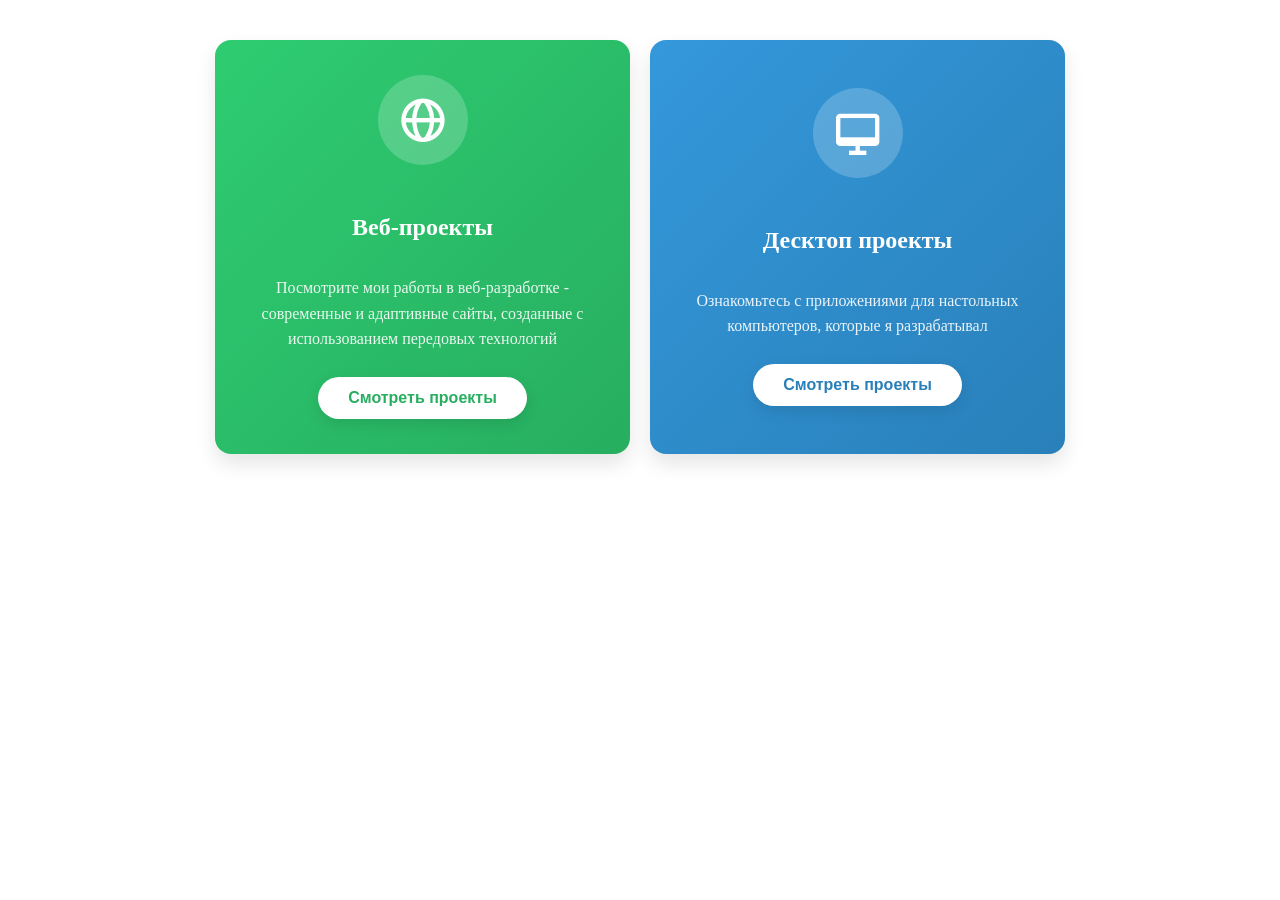
<file: samples/samplecard.html>
<!DOCTYPE html>
<html lang="ru">
<head>
    <meta charset="UTF-8">
    <meta name="viewport" content="width=device-width, initial-scale=1.0">
    <title>Карточки проектов</title>
    <link href='https://unpkg.com/boxicons@2.1.4/css/boxicons.min.css' rel='stylesheet'>
    <style>
        .projects-container {
            display: flex;
            max-width: 850px;
            width: 100%;
            margin: 40px auto;
            gap: 20px;
            padding: 0 15px;
        }
        
        .project-card {
            flex: 1;
            padding: 35px 30px;
            color: white;
            display: flex;
            flex-direction: column;
            align-items: center;
            justify-content: center;
            text-align: center;
            transition: all 0.3s ease;
            min-height: 320px;
            cursor: pointer;
            border-radius: 16px;
            box-shadow: 0 10px 20px rgba(0, 0, 0, 0.1);
        }
        
        .project-card:hover {
            transform: translateY(-8px);
            box-shadow: 0 15px 30px rgba(0, 0, 0, 0.15);
        }
        
        .web-projects {
            background: linear-gradient(135deg, #2ecc71, #27ae60);
        }
        
        .desktop-projects {
            background: linear-gradient(135deg, #3498db, #2980b9);
        }
        
        .project-icon {
            font-size: 52px;
            margin-bottom: 25px;
            background: rgba(255, 255, 255, 0.2);
            width: 90px;
            height: 90px;
            border-radius: 50%;
            display: flex;
            align-items: center;
            justify-content: center;
            transition: all 0.3s ease;
        }
        
        .project-card:hover .project-icon {
            transform: scale(1.15); /* Убрано вращение, оставлено только масштабирование */
            background: rgba(255, 255, 255, 0.3);
        }
        
        .project-card h3 {
            font-size: 24px;
            margin-bottom: 18px;
            font-weight: 600;
        }
        
        .project-card p {
            font-size: 16px;
            line-height: 1.6;
            margin-bottom: 25px;
            opacity: 0.9;
            padding: 0 10px;
        }
        
        .project-btn {
            padding: 12px 30px;
            background: white;
            border: none;
            border-radius: 50px;
            font-weight: 600;
            cursor: pointer;
            transition: all 0.3s ease;
            box-shadow: 0 5px 15px rgba(0, 0, 0, 0.1);
            font-size: 16px;
        }
        
        .web-projects .project-btn {
            color: #27ae60;
        }
        
        .desktop-projects .project-btn {
            color: #2980b9;
        }
        
        .project-btn:hover {
            transform: translateY(-3px);
            box-shadow: 0 8px 20px rgba(0, 0, 0, 0.2);
        }
        
        /* Адаптивность для мобильных устройств */
        @media (max-width: 768px) {
            .projects-container {
                flex-direction: column;
                gap: 25px;
                margin: 30px auto;
            }
            
            .project-card {
                min-height: 280px;
                border-radius: 14px;
                padding: 30px 25px;
            }
            
            .project-icon {
                width: 80px;
                height: 80px;
                font-size: 46px;
            }
        }
    </style>
</head>
<body>
    <div class="projects-container">
        <div class="project-card web-projects">
            <div class="project-icon">
                <i class='bx bx-globe'></i>
            </div>
            <h3>Веб-проекты</h3>
            <p>Посмотрите мои работы в веб-разработке - современные и адаптивные сайты, созданные с использованием передовых технологий</p>
            <button class="project-btn">Смотреть проекты</button>
        </div>
        
        <div class="project-card desktop-projects">
            <div class="project-icon">
                <i class='bx bx-desktop'></i>
            </div>
            <h3>Десктоп проекты</h3>
            <p>Ознакомьтесь с приложениями для настольных компьютеров, которые я разрабатывал</p>
            <button class="project-btn">Смотреть проекты</button>
        </div>
    </div>

    <script>
        // Добавляем обработчики событий для карточек и кнопок
        document.querySelectorAll('.project-card').forEach(card => {
            card.addEventListener('click', function(e) {
                // Проверяем, не была ли нажата сама кнопка
                if (e.target.tagName !== 'BUTTON') {
                    const cardType = this.classList.contains('web-projects') ? 
                                    'веб-проекты' : 'десктоп проекты';
                    alert(`Будет показана галерея: ${cardType}`);
                    // Здесь можно добавить переход на другую страницу или открытие модального окна
                }
            });
        });
        
        document.querySelectorAll('.project-btn').forEach(button => {
            button.addEventListener('click', function(e) {
                e.stopPropagation(); // Предотвращаем срабатывание события на карточке
                const cardType = this.closest('.project-card').classList.contains('web-projects') ? 
                                'веб-проекты' : 'десктоп проекты';
                alert(`Вы выбрали: ${cardType}`);
                // Здесь можно добавить переход на другую страницу или открытие модального окна
            });
        });
    </script>
</body>
</html>
</file>
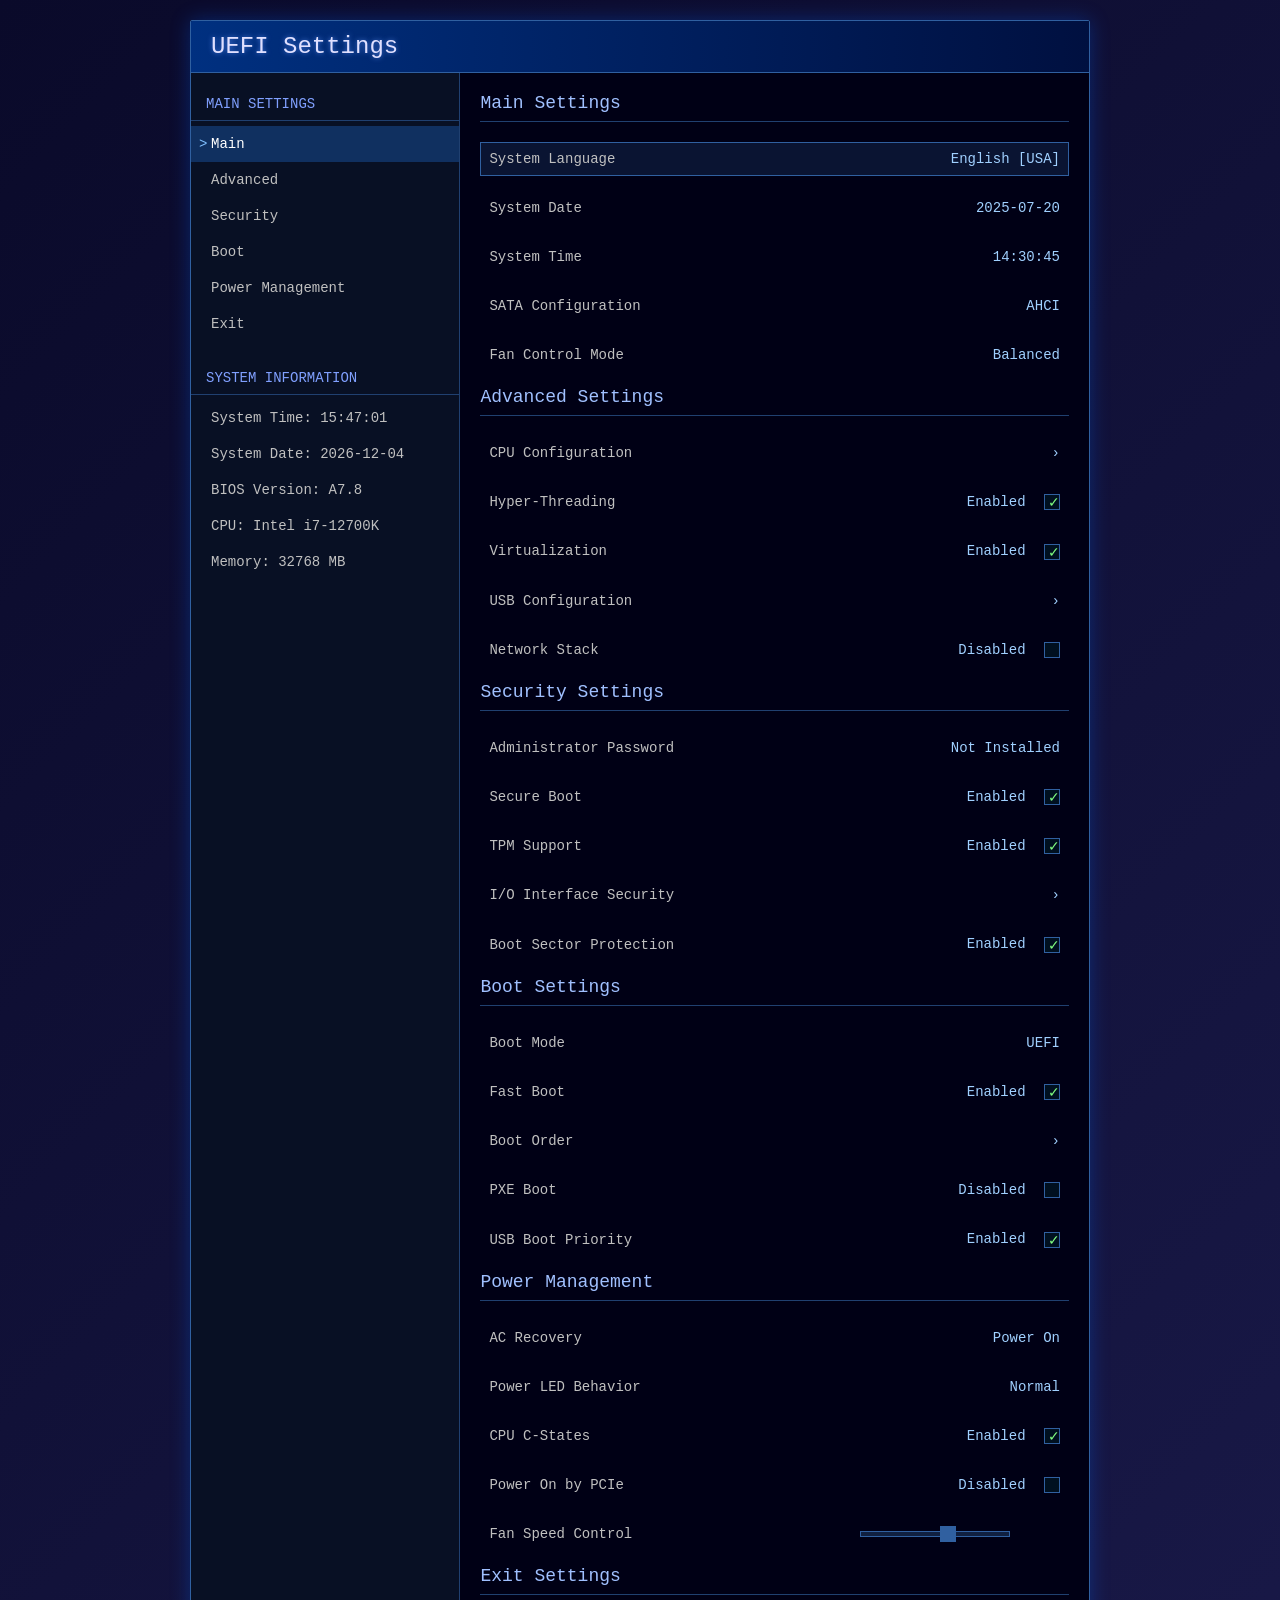
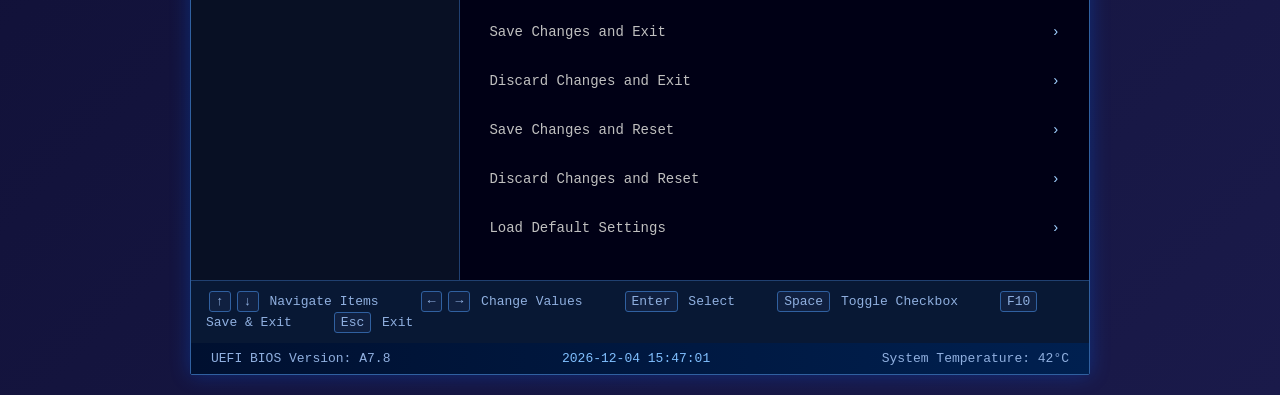
<file: samples/uefi.html>
<!DOCTYPE html>
<html lang="en">
<head>
    <meta charset="UTF-8">
    <meta name="viewport" content="width=device-width, initial-scale=1.0">
    <title>UEFI Settings</title>
    <style>
        * {
            margin: 0;
            padding: 0;
            box-sizing: border-box;
            font-family: 'Courier New', monospace;
        }
        
        body {
            background: linear-gradient(135deg, #0a0a2a, #1a1a4a);
            color: #c0c0c0;
            min-height: 100vh;
            display: flex;
            justify-content: center;
            align-items: center;
            padding: 20px;
        }
        
        .uefi-container {
            width: 100%;
            max-width: 900px;
            background-color: #000015;
            border: 1px solid #3060a0;
            box-shadow: 0 0 20px rgba(0, 100, 255, 0.3);
            border-radius: 2px;
            overflow: hidden;
        }
        
        .uefi-header {
            background: linear-gradient(to right, #003080, #001040);
            padding: 12px 20px;
            border-bottom: 1px solid #3060a0;
        }
        
        .uefi-header h1 {
            font-size: 24px;
            font-weight: normal;
            color: #e0e0ff;
            text-shadow: 0 0 5px rgba(100, 150, 255, 0.7);
        }
        
        .uefi-content {
            display: flex;
            min-height: 500px;
        }
        
        .navigation {
            width: 30%;
            background-color: rgba(10, 20, 40, 0.8);
            border-right: 1px solid #204070;
            padding: 15px 0;
        }
        
        .navigation-title {
            padding: 8px 15px;
            color: #80a0ff;
            font-size: 14px;
            border-bottom: 1px solid #204070;
            margin-bottom: 5px;
        }
        
        .nav-item {
            padding: 10px 20px;
            cursor: pointer;
            transition: all 0.2s;
            position: relative;
            font-size: 14px;
        }
        
        .nav-item:hover {
            background-color: rgba(40, 70, 120, 0.3);
        }
        
        .nav-item.active {
            background-color: #103060;
            color: #ffffff;
        }
        
        .nav-item.active::before {
            content: '>';
            position: absolute;
            left: 8px;
            color: #80c0ff;
        }
        
        .settings-panel {
            width: 70%;
            padding: 20px;
            position: relative;
        }
        
        .panel-title {
            font-size: 18px;
            margin-bottom: 20px;
            padding-bottom: 8px;
            border-bottom: 1px solid #204070;
            color: #a0c0ff;
        }
        
        .setting-item {
            margin-bottom: 15px;
            padding: 8px;
            border: 1px solid transparent;
            display: flex;
            align-items: center;
            transition: all 0.2s;
        }
        
        .setting-item:hover {
            background-color: rgba(30, 50, 90, 0.3);
        }
        
        .setting-item.selected {
            border: 1px solid #3060a0;
            background-color: rgba(20, 40, 80, 0.5);
        }
        
        .setting-label {
            width: 65%;
            font-size: 14px;
        }
        
        .setting-value {
            width: 35%;
            text-align: right;
            font-size: 14px;
            color: #a0d0ff;
        }
        
        .hint-box {
            background-color: rgba(10, 30, 60, 0.8);
            padding: 10px 15px;
            border-top: 1px solid #204070;
            font-size: 13px;
            color: #90b0e0;
        }
        
        .key-hint {
            display: inline-block;
            background-color: #102040;
            border: 1px solid #3060a0;
            padding: 2px 6px;
            margin: 0 3px;
            border-radius: 3px;
        }
        
        .footer {
            background: linear-gradient(to right, #001030, #002050);
            padding: 8px 20px;
            font-size: 13px;
            color: #90b0e0;
            display: flex;
            justify-content: space-between;
        }
        
        .current-time {
            color: #80c0ff;
        }
        
        /* Custom checkbox styling */
        .checkbox {
            position: relative;
            display: inline-block;
            width: 16px;
            height: 16px;
            border: 1px solid #3060a0;
            background-color: #001020;
            margin-left: 10px;
            vertical-align: middle;
        }
        
        .checkbox.checked::after {
            content: '✓';
            position: absolute;
            top: -1px;
            left: 3px;
            color: #80ff80;
            font-size: 14px;
        }
        
        /* Modal styles */
        .modal {
            display: none;
            position: absolute;
            top: 50%;
            left: 50%;
            transform: translate(-50%, -50%);
            background-color: #001030;
            border: 1px solid #3060a0;
            padding: 20px;
            width: 80%;
            max-width: 500px;
            z-index: 100;
            box-shadow: 0 0 30px rgba(0, 80, 200, 0.5);
        }
        
        .modal-title {
            font-size: 18px;
            margin-bottom: 15px;
            color: #a0c0ff;
            padding-bottom: 8px;
            border-bottom: 1px solid #204070;
        }
        
        .modal-content {
            margin-bottom: 20px;
        }
        
        .modal-actions {
            display: flex;
            justify-content: flex-end;
            gap: 10px;
        }
        
        .modal-btn {
            padding: 6px 15px;
            background-color: #103060;
            border: 1px solid #3060a0;
            color: #c0d0ff;
            cursor: pointer;
            transition: background-color 0.2s;
        }
        
        .modal-btn:hover {
            background-color: #204080;
        }
        
        .overlay {
            display: none;
            position: absolute;
            top: 0;
            left: 0;
            right: 0;
            bottom: 0;
            background-color: rgba(0, 5, 15, 0.8);
            z-index: 50;
        }
        
        /* Boot order list */
        .boot-list {
            list-style-type: none;
        }
        
        .boot-item {
            padding: 8px;
            margin-bottom: 5px;
            background-color: rgba(20, 40, 80, 0.3);
            border: 1px solid #204070;
            display: flex;
            align-items: center;
        }
        
        .boot-item .handle {
            margin-right: 10px;
            color: #80a0ff;
        }
        
        /* Slider styling */
        .slider-container {
            display: flex;
            align-items: center;
            justify-content: flex-end;
        }
        
        .slider {
            -webkit-appearance: none;
            width: 150px;
            height: 6px;
            background: #102040;
            outline: none;
            border: 1px solid #3060a0;
        }
        
        .slider::-webkit-slider-thumb {
            -webkit-appearance: none;
            width: 16px;
            height: 16px;
            background: #3060a0;
            cursor: pointer;
        }
    </style>
</head>
<body>
    <div class="uefi-container">
        <div class="uefi-header">
            <h1>UEFI Settings</h1>
        </div>
        
        <div class="uefi-content">
            <div class="navigation">
                <div class="navigation-title">MAIN SETTINGS</div>
                <div class="nav-item active" data-panel="main">Main</div>
                <div class="nav-item" data-panel="advanced">Advanced</div>
                <div class="nav-item" data-panel="security">Security</div>
                <div class="nav-item" data-panel="boot">Boot</div>
                <div class="nav-item" data-panel="power">Power Management</div>
                <div class="nav-item" data-panel="exit">Exit</div>
                
                <div class="navigation-title" style="margin-top: 20px;">SYSTEM INFORMATION</div>
                <div class="nav-item">System Time: <span id="sys-time">14:30:45</span></div>
                <div class="nav-item">System Date: <span id="sys-date">2025-07-20</span></div>
                <div class="nav-item">BIOS Version: A7.8</div>
                <div class="nav-item">CPU: Intel i7-12700K</div>
                <div class="nav-item">Memory: 32768 MB</div>
            </div>
            
            <div class="settings-panel">
                <!-- Main Settings Panel -->
                <div class="panel active" id="panel-main">
                    <div class="panel-title">Main Settings</div>
                    
                    <div class="setting-item selected">
                        <div class="setting-label">System Language</div>
                        <div class="setting-value">English [USA]</div>
                    </div>
                    
                    <div class="setting-item">
                        <div class="setting-label">System Date</div>
                        <div class="setting-value">2025-07-20</div>
                    </div>
                    
                    <div class="setting-item">
                        <div class="setting-label">System Time</div>
                        <div class="setting-value">14:30:45</div>
                    </div>
                    
                    <div class="setting-item">
                        <div class="setting-label">SATA Configuration</div>
                        <div class="setting-value">AHCI</div>
                    </div>
                    
                    <div class="setting-item">
                        <div class="setting-label">Fan Control Mode</div>
                        <div class="setting-value">Balanced</div>
                    </div>
                </div>
                
                <!-- Advanced Settings Panel -->
                <div class="panel" id="panel-advanced">
                    <div class="panel-title">Advanced Settings</div>
                    
                    <div class="setting-item">
                        <div class="setting-label">CPU Configuration</div>
                        <div class="setting-value">›</div>
                    </div>
                    
                    <div class="setting-item">
                        <div class="setting-label">Hyper-Threading</div>
                        <div class="setting-value">Enabled <span class="checkbox checked"></span></div>
                    </div>
                    
                    <div class="setting-item">
                        <div class="setting-label">Virtualization</div>
                        <div class="setting-value">Enabled <span class="checkbox checked"></span></div>
                    </div>
                    
                    <div class="setting-item">
                        <div class="setting-label">USB Configuration</div>
                        <div class="setting-value">›</div>
                    </div>
                    
                    <div class="setting-item">
                        <div class="setting-label">Network Stack</div>
                        <div class="setting-value">Disabled <span class="checkbox"></span></div>
                    </div>
                </div>
                
                <!-- Security Settings Panel -->
                <div class="panel" id="panel-security">
                    <div class="panel-title">Security Settings</div>
                    
                    <div class="setting-item">
                        <div class="setting-label">Administrator Password</div>
                        <div class="setting-value">Not Installed</div>
                    </div>
                    
                    <div class="setting-item">
                        <div class="setting-label">Secure Boot</div>
                        <div class="setting-value">Enabled <span class="checkbox checked"></span></div>
                    </div>
                    
                    <div class="setting-item">
                        <div class="setting-label">TPM Support</div>
                        <div class="setting-value">Enabled <span class="checkbox checked"></span></div>
                    </div>
                    
                    <div class="setting-item">
                        <div class="setting-label">I/O Interface Security</div>
                        <div class="setting-value">›</div>
                    </div>
                    
                    <div class="setting-item">
                        <div class="setting-label">Boot Sector Protection</div>
                        <div class="setting-value">Enabled <span class="checkbox checked"></span></div>
                    </div>
                </div>
                
                <!-- Boot Settings Panel -->
                <div class="panel" id="panel-boot">
                    <div class="panel-title">Boot Settings</div>
                    
                    <div class="setting-item">
                        <div class="setting-label">Boot Mode</div>
                        <div class="setting-value">UEFI</div>
                    </div>
                    
                    <div class="setting-item">
                        <div class="setting-label">Fast Boot</div>
                        <div class="setting-value">Enabled <span class="checkbox checked"></span></div>
                    </div>
                    
                    <div class="setting-item">
                        <div class="setting-label">Boot Order</div>
                        <div class="setting-value">›</div>
                    </div>
                    
                    <div class="setting-item">
                        <div class="setting-label">PXE Boot</div>
                        <div class="setting-value">Disabled <span class="checkbox"></span></div>
                    </div>
                    
                    <div class="setting-item">
                        <div class="setting-label">USB Boot Priority</div>
                        <div class="setting-value">Enabled <span class="checkbox checked"></span></div>
                    </div>
                </div>
                
                <!-- Power Settings Panel -->
                <div class="panel" id="panel-power">
                    <div class="panel-title">Power Management</div>
                    
                    <div class="setting-item">
                        <div class="setting-label">AC Recovery</div>
                        <div class="setting-value">Power On</div>
                    </div>
                    
                    <div class="setting-item">
                        <div class="setting-label">Power LED Behavior</div>
                        <div class="setting-value">Normal</div>
                    </div>
                    
                    <div class="setting-item">
                        <div class="setting-label">CPU C-States</div>
                        <div class="setting-value">Enabled <span class="checkbox checked"></span></div>
                    </div>
                    
                    <div class="setting-item">
                        <div class="setting-label">Power On by PCIe</div>
                        <div class="setting-value">Disabled <span class="checkbox"></span></div>
                    </div>
                    
                    <div class="setting-item">
                        <div class="setting-label">Fan Speed Control</div>
                        <div class="slider-container">
                            <input type="range" min="0" max="100" value="60" class="slider">
                        </div>
                    </div>
                </div>
                
                <!-- Exit Settings Panel -->
                <div class="panel" id="panel-exit">
                    <div class="panel-title">Exit Settings</div>
                    
                    <div class="setting-item">
                        <div class="setting-label">Save Changes and Exit</div>
                        <div class="setting-value">›</div>
                    </div>
                    
                    <div class="setting-item">
                        <div class="setting-label">Discard Changes and Exit</div>
                        <div class="setting-value">›</div>
                    </div>
                    
                    <div class="setting-item">
                        <div class="setting-label">Save Changes and Reset</div>
                        <div class="setting-value">›</div>
                    </div>
                    
                    <div class="setting-item">
                        <div class="setting-label">Discard Changes and Reset</div>
                        <div class="setting-value">›</div>
                    </div>
                    
                    <div class="setting-item">
                        <div class="setting-label">Load Default Settings</div>
                        <div class="setting-value">›</div>
                    </div>
                </div>
            </div>
        </div>
        
        <div class="hint-box">
            <span class="key-hint">↑</span><span class="key-hint">↓</span> Navigate Items &nbsp;&nbsp;&nbsp;
            <span class="key-hint">←</span><span class="key-hint">→</span> Change Values &nbsp;&nbsp;&nbsp;
            <span class="key-hint">Enter</span> Select &nbsp;&nbsp;&nbsp;
            <span class="key-hint">Space</span> Toggle Checkbox &nbsp;&nbsp;&nbsp;
            <span class="key-hint">F10</span> Save & Exit &nbsp;&nbsp;&nbsp;
            <span class="key-hint">Esc</span> Exit
        </div>
        
        <div class="footer">
            <div>UEFI BIOS Version: A7.8</div>
            <div class="current-time">2025-07-20 14:30:45</div>
            <div>System Temperature: 42°C</div>
        </div>
    </div>
    
    <!-- Modal for boot order -->
    <div class="overlay" id="overlay"></div>
    <div class="modal" id="boot-modal">
        <div class="modal-title">Boot Order Configuration</div>
        <div class="modal-content">
            <p>Set boot device priority:</p>
            <ul class="boot-list">
                <li class="boot-item"><span class="handle">↑↓</span> UEFI OS (Samsung SSD 980 PRO 1TB)</li>
                <li class="boot-item"><span class="handle">↑↓</span> USB Hard Drive</li>
                <li class="boot-item"><span class="handle">↑↓</span> USB CD/DVD</li>
                <li class="boot-item"><span class="handle">↑↓</span> Network Boot</li>
                <li class="boot-item"><span class="handle">↑↓</span> UEFI: Built-in EFI Shell</li>
            </ul>
        </div>
        <div class="modal-actions">
            <button class="modal-btn" id="save-boot">Save Changes</button>
            <button class="modal-btn" id="cancel-boot">Cancel</button>
        </div>
    </div>

    <script>
        document.addEventListener('DOMContentLoaded', function() {
            // Navigation between panels
            const navItems = document.querySelectorAll('.nav-item');
            const panels = document.querySelectorAll('.panel');
            
            navItems.forEach(item => {
                item.addEventListener('click', function() {
                    // Remove active class from all items
                    navItems.forEach(nav => nav.classList.remove('active'));
                    panels.forEach(panel => panel.classList.remove('active'));
                    
                    // Add active class to clicked item
                    this.classList.add('active');
                    
                    // Show corresponding panel
                    const panelId = 'panel-' + this.dataset.panel;
                    document.getElementById(panelId).classList.add('active');
                });
            });
            
            // Update time and date
            function updateDateTime() {
                const now = new Date();
                const timeStr = now.toTimeString().substring(0, 8);
                const dateStr = now.toISOString().substring(0, 10);
                
                document.getElementById('sys-time').textContent = timeStr;
                document.getElementById('sys-date').textContent = dateStr;
                document.querySelector('.current-time').textContent = 
                    `${dateStr} ${timeStr}`;
            }
            
            updateDateTime();
            setInterval(updateDateTime, 1000);
            
            // Keyboard navigation simulation
            const settingItems = document.querySelectorAll('.setting-item');
            let selectedIndex = 0;
            
            // Select first item by default
            settingItems[0].classList.add('selected');
            
            document.addEventListener('keydown', function(e) {
                const currentSelected = document.querySelector('.setting-item.selected');
                
                switch(e.key) {
                    case 'ArrowDown':
                        e.preventDefault();
                        if (selectedIndex < settingItems.length - 1) {
                            currentSelected.classList.remove('selected');
                            selectedIndex++;
                            settingItems[selectedIndex].classList.add('selected');
                            settingItems[selectedIndex].scrollIntoView({block: 'nearest'});
                        }
                        break;
                    case 'ArrowUp':
                        e.preventDefault();
                        if (selectedIndex > 0) {
                            currentSelected.classList.remove('selected');
                            selectedIndex--;
                            settingItems[selectedIndex].classList.add('selected');
                            settingItems[selectedIndex].scrollIntoView({block: 'nearest'});
                        }
                        break;
                    case 'Enter':
                        e.preventDefault();
                        // Simulate opening a submenu or action
                        if (currentSelected.querySelector('.setting-value').textContent.includes('›')) {
                            // Show boot order modal as an example
                            document.getElementById('overlay').style.display = 'block';
                            document.getElementById('boot-modal').style.display = 'block';
                        }
                        break;
                    case ' ':
                        e.preventDefault();
                        // Toggle checkbox
                        const checkbox = currentSelected.querySelector('.checkbox');
                        if (checkbox) {
                            checkbox.classList.toggle('checked');
                            
                            // Update setting value text
                            const valueDiv = currentSelected.querySelector('.setting-value');
                            const isChecked = checkbox.classList.contains('checked');
                            valueDiv.innerHTML = (isChecked ? 'Enabled' : 'Disabled') + 
                                ' <span class="checkbox' + (isChecked ? ' checked' : '') + '"></span>';
                        }
                        break;
                }
            });
            
            // Modal controls
            document.getElementById('save-boot').addEventListener('click', function() {
                document.getElementById('overlay').style.display = 'none';
                document.getElementById('boot-modal').style.display = 'none';
            });
            
            document.getElementById('cancel-boot').addEventListener('click', function() {
                document.getElementById('overlay').style.display = 'none';
                document.getElementById('boot-modal').style.display = 'none';
            });
            
            // Simulate UEFI environment
            document.body.style.cursor = 'none';
        });
    </script>
</body>
</html>
</file>
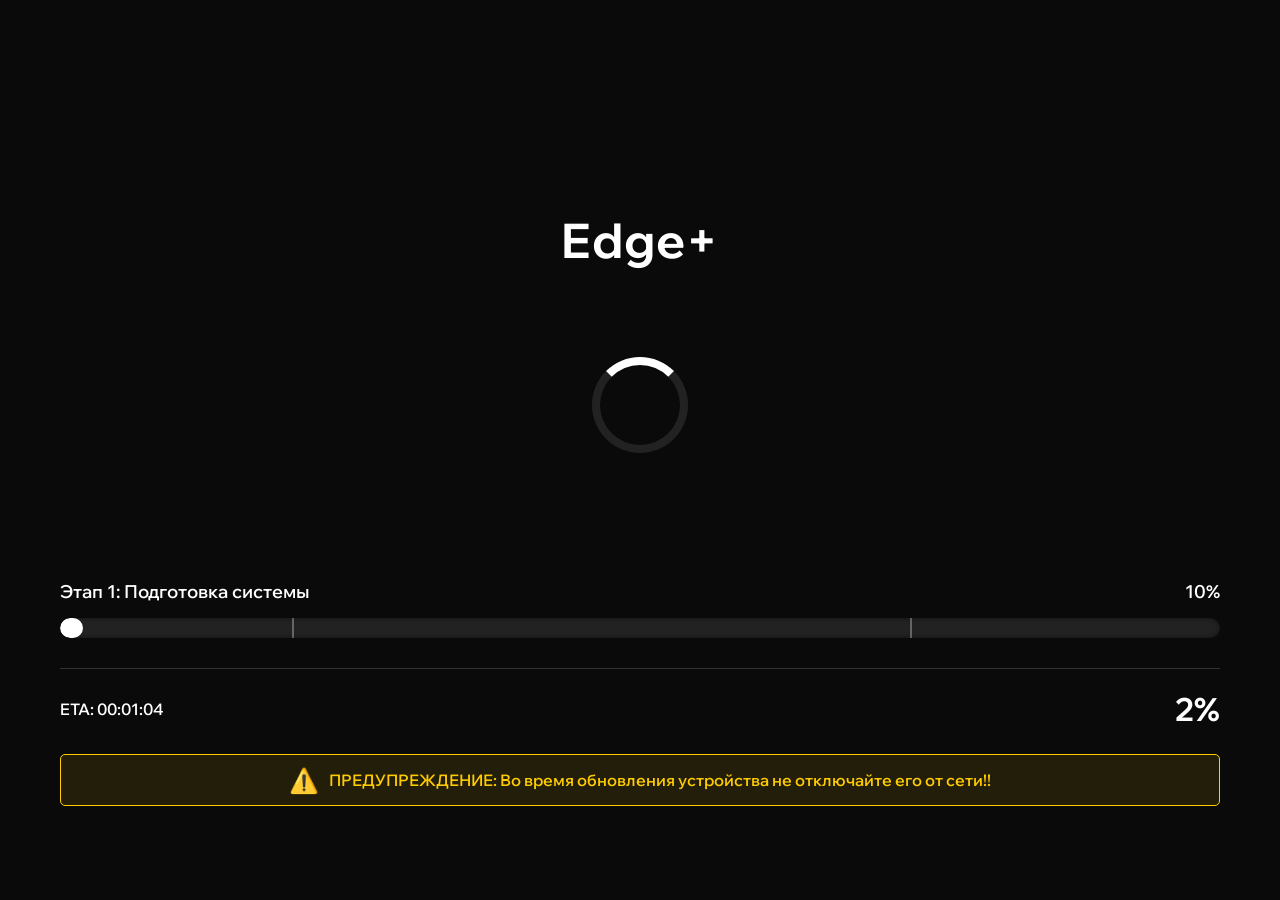
<file: samples/updates.html>
<!DOCTYPE html>
<html lang="ru">
<head>
  <meta charset="UTF-8">
  <title>Edge+ Обновление UEFI</title>
  <link href="https://fonts.googleapis.com/css2?family=Wix+Madefor+Display:wght@400;500;600;700&display=swap" rel="stylesheet">
  <style>
    html, body {
      margin: 0;
      padding: 0;
      background: #0a0a0a;
      color: white;
      height: 100vh;
      display: flex;
      flex-direction: column;
      cursor: none;
      font-family: 'Wix Madefor Display', sans-serif;
      overflow: hidden;
    }

    .logo {
      height: 30vh;
      display: flex;
      align-items: flex-end;
      justify-content: center;
      font-size: 48px;
      font-weight: 700;
      letter-spacing: 1px;
      position: relative;
      z-index: 10;
    }

    .center-section {
      flex: 1;
      display: flex;
      justify-content: center;
      align-items: center;
      position: relative;
    }

    .loading-wheel {
      width: 80px;
      height: 80px;
      border: 8px solid rgba(255, 255, 255, 0.1);
      border-top: 8px solid white;
      border-radius: 50%;
      animation: spin 1.5s linear infinite;
      position: absolute;
      top: 50%;
      left: 50%;
      transform: translate(-50%, -50%);
    }

    @keyframes spin {
      to { transform: translate(-50%, -50%) rotate(360deg); }
    }

    .bottom-section {
      height: 40vh;
      padding: 40px 60px;
      box-sizing: border-box;
      position: relative;
    }

    .stage-info {
      display: flex;
      justify-content: space-between;
      margin-bottom: 15px;
    }

    .stage-name {
      font-weight: 600;
      font-size: 18px;
    }

    .stage-percent {
      font-weight: 600;
      font-size: 18px;
      color: white;
    }

    .progress-container {
      background: #222;
      height: 20px;
      border-radius: 10px;
      overflow: hidden;
      position: relative;
      box-shadow: inset 0 0 5px rgba(0, 0, 0, 0.5);
    }

    .progress-bar {
      background: white;
      height: 100%;
      width: 0%;
      transition: width 0.5s ease;
      border-radius: 10px;
    }

    .stage-markers {
      position: absolute;
      top: 0;
      left: 0;
      width: 100%;
      height: 100%;
      display: flex;
      justify-content: space-between;
      pointer-events: none;
    }

    .marker {
      width: 2px;
      height: 100%;
      background: rgba(255, 255, 255, 0.3);
      position: relative;
    }

    .marker-label {
      position: absolute;
      top: -25px;
      left: 50%;
      transform: translateX(-50%);
      font-size: 12px;
      color: #aaa;
      white-space: nowrap;
      font-weight: 500;
    }

    .global-info {
      display: flex;
      justify-content: space-between;
      margin-top: 30px;
      align-items: center;
      padding-top: 20px;
      border-top: 1px solid #333;
    }

    .eta {
      font-size: 16px;
      font-weight: 600;
    }

    .global-percent {
      font-weight: 700;
      font-size: 32px;
      color: white;
    }

    .warning {
      color: #ffcc00;
      font-weight: 600;
      margin-top: 25px;
      display: flex;
      align-items: center;
      justify-content: center;
      gap: 10px;
      font-size: 16px;
      text-align: center;
      padding: 10px;
      border: 1px solid #ffcc00;
      border-radius: 5px;
      background: rgba(255, 204, 0, 0.1);
    }

    .warning span {
      font-size: 24px;
    }

    .dialog {
      position: absolute;
      top: 50%;
      left: 50%;
      transform: translate(-50%, -50%);
      background: #111;
      border: 1px solid #444;
      padding: 30px 40px;
      border-radius: 8px;
      display: none;
      flex-direction: column;
      align-items: center;
      text-align: center;
      z-index: 100;
      width: 450px;
    }

    .dialog h2 {
      margin-top: 0;
      margin-bottom: 20px;
      font-size: 26px;
      color: white;
      font-weight: 700;
    }

    .dialog p {
      font-weight: 500;
      margin-bottom: 20px;
    }

    .dialog button {
      background: #333;
      color: white;
      border: none;
      padding: 12px 30px;
      margin: 10px;
      cursor: pointer;
      font-weight: 600;
      transition: all 0.3s;
      border-radius: 4px;
      width: 100%;
      text-align: center;
      font-size: 18px;
      display: flex;
      align-items: center;
      justify-content: center;
      gap: 10px;
      font-family: 'Wix Madefor Display', sans-serif;
    }

    .dialog button:hover, .dialog button.selected {
      background: #444;
      transform: scale(1.03);
    }

    .dialog button.selected {
      box-shadow: 0 0 0 2px #ffcc00;
    }

    .action-screen {
      position: fixed;
      top: 0;
      left: 0;
      width: 100%;
      height: 100%;
      background: #0a0a0a;
      display: flex;
      flex-direction: column;
      justify-content: center;
      align-items: center;
      font-size: 36px;
      display: none;
      z-index: 200;
      text-align: center;
      font-family: 'Wix Madefor Display', sans-serif;
    }

    .action-content {
      max-width: 600px;
      padding: 20px;
      font-weight: 600;
    }

    .loader-large {
      width: 60px;
      height: 60px;
      border: 6px solid rgba(255, 255, 255, 0.3);
      border-top: 6px solid white;
      border-radius: 50%;
      animation: spin 1.5s linear infinite;
      margin-bottom: 30px;
    }
  </style>
</head>
<body>

  <div class="logo">Edge+</div>
  
  <div class="center-section">
    <div class="loading-wheel" id="loadingWheel"></div>
  </div>

  <div class="bottom-section">
    <div class="stage-info">
      <div class="stage-name" id="stageName">Этап 1: Подготовка системы</div>
      <div class="stage-percent" id="stagePercent">0%</div>
    </div>

    <div class="progress-container">
      <div class="progress-bar" id="progressBar"></div>
      
      <!-- Маркеры этапов -->
      <div class="stage-markers">
        <div class="marker" style="left: 20%"><div class="marker-label">Этап 2</div></div>
        <div class="marker" style="left: 40%"><div class="marker-label">Этап 3</div></div>
        <div class="marker" style="left: 60%"><div class="marker-label">Этап 4</div></div>
        <div class="marker" style="left: 80%"><div class="marker-label">Этап 5</div></div>
      </div>
    </div>

    <div class="global-info">
      <div class="eta">ETA: <span id="etaTime">00:01:40</span></div>
      <div class="global-percent"><span id="globalPercent">0</span>%</div>
    </div>

    <div class="warning">
      <span>⚠️</span> ПРЕДУПРЕЖДЕНИЕ: Во время обновления устройства не отключайте его от сети!!
    </div>

    <div class="dialog" id="actionDialog">
      <h2>Обновление завершено</h2>
      <p>Выберите дальнейшее действие:</p>
      <button id="rebootBtn">
        🔁 Перезагрузиться сейчас
      </button>
      <button id="uefiBtn">
        🛠 Войти в UEFI
      </button>
    </div>
  </div>

  <!-- Экран перезагрузки -->
  <div class="action-screen" id="rebootScreen">
    <div class="loader-large"></div>
    <div class="action-content">
      Перезагрузка системы...
    </div>
  </div>

  <!-- Экран UEFI -->
  <div class="action-screen" id="uefiScreen">
    <div class="loader-large"></div>
    <div class="action-content">
      Вход в UEFI...
    </div>
  </div>

  <script>
    // Конфигурация этапов
    const stages = [
      { name: "Этап 1: Подготовка системы", duration: 10 },
      { name: "Этап 2: Проверка микрокода", duration: 15 },
      { name: "Этап 3: Обновление контроллера", duration: 20 },
      { name: "Этап 4: Применение изменений", duration: 12 },
      { name: "Этап 5: Финальная проверка", duration: 8 }
    ];

    // Основные переменные
    let currentStage = 0;
    let stageProgress = 0;
    let globalProgress = 0;
    let totalDuration = stages.reduce((sum, stage) => sum + stage.duration, 0);
    let remainingSeconds = totalDuration;
    let actionDialogOpen = false;
    let selectedAction = 0;

    // Форматирование времени
    function formatTime(seconds) {
      const h = String(Math.floor(seconds / 3600)).padStart(2, '0');
      const m = String(Math.floor((seconds % 3600) / 60)).padStart(2, '0');
      const s = String(seconds % 60).padStart(2, '0');
      return `${h}:${m}:${s}`;
    }

    // Обновление прогресса
    function updateProgress() {
      if (currentStage >= stages.length) return;
      
      // Увеличиваем прогресс текущего этапа
      stageProgress++;
      
      // Рассчитываем прогресс в процентах для текущего этапа
      const stagePercent = Math.min(Math.round((stageProgress / stages[currentStage].duration) * 100), 100);
      
      // Рассчитываем глобальный прогресс
      globalProgress = Math.round(
        (currentStage / stages.length * 100) + 
        (stagePercent / stages.length)
      );
      
      // Обновляем интерфейс
      document.getElementById("progressBar").style.width = `${globalProgress}%`;
      document.getElementById("stagePercent").textContent = `${stagePercent}%`;
      document.getElementById("globalPercent").textContent = globalProgress;
      document.getElementById("stageName").textContent = stages[currentStage].name;
      
      // Обновляем оставшееся время
      remainingSeconds = Math.max(remainingSeconds - 1, 0);
      document.getElementById("etaTime").textContent = formatTime(remainingSeconds);
      
      // Переход к следующему этапу
      if (stageProgress >= stages[currentStage].duration) {
        currentStage++;
        stageProgress = 0;
      }
      
      // Завершение процесса
      if (globalProgress >= 100) {
        setTimeout(() => {
          document.getElementById("actionDialog").style.display = "flex";
          document.getElementById("loadingWheel").style.display = "none";
          actionDialogOpen = true;
          updateActionSelection();
        }, 1500);
      }
    }

    // Обновление выбора в диалоге
    function updateActionSelection() {
      const rebootBtn = document.getElementById("rebootBtn");
      const uefiBtn = document.getElementById("uefiBtn");
      
      rebootBtn.classList.toggle("selected", selectedAction === 0);
      uefiBtn.classList.toggle("selected", selectedAction === 1);
    }

    // Выполнение действия
    function performAction() {
      document.getElementById("actionDialog").style.display = "none";
      actionDialogOpen = false;
      
      if (selectedAction === 0) {
        // Перезагрузка
        document.getElementById("rebootScreen").style.display = "flex";
        setTimeout(() => {
          // Имитация перезагрузки
          document.body.innerHTML = `
            <div style="
              display: flex;
              justify-content: center;
              align-items: center;
              height: 100vh;
              background: black;
              color: white;
              font-size: 36px;
              text-align: center;
              padding: 20px;
              font-family: 'Wix Madefor Display', sans-serif;
            ">
              <div>
                <div style="margin-bottom: 30px; font-size: 42px; font-weight: 700;">Edge+</div>
                <div style="font-weight: 600;">Система успешно перезагружена</div>
              </div>
            </div>
          `;
        }, 3000);
      } else {
        // Вход в UEFI
        document.getElementById("uefiScreen").style.display = "flex";
        setTimeout(() => {
          document.body.innerHTML = `
            <div style="
              background: #0a0a0a;
              color: white;
              height: 100vh;
              padding: 40px;
              font-family: 'Wix Madefor Display', sans-serif;
            ">
              <div style="
                max-width: 800px;
                margin: 0 auto;
                border: 1px solid #444;
                border-radius: 8px;
                overflow: hidden;
              ">
                <div style="
                  background: #333;
                  padding: 15px;
                  text-align: center;
                  font-size: 24px;
                  font-weight: 700;
                ">
                  UEFI SETUP UTILITY
                </div>
                
                <div style="
                  display: grid;
                  grid-template-columns: 1fr 1fr;
                  gap: 2px;
                  background: #222;
                ">
                  <div style="background: #1a1a1a; padding: 20px;">
                    <h3 style="font-weight: 600;">Main</h3>
                    <ul style="list-style: none; padding: 0; margin: 0; font-weight: 500;">
                      <li>System Time: 12:30:45</li>
                      <li>System Date: 2023-12-15</li>
                      <li>BIOS Version: E1.20</li>
                      <li>Product Name: Edge+ Server</li>
                    </ul>
                  </div>
                  
                  <div style="background: #1a1a1a; padding: 20px;">
                    <h3 style="font-weight: 600;">Advanced</h3>
                    <ul style="list-style: none; padding: 0; margin: 0; font-weight: 500;">
                      <li>CPU Configuration</li>
                      <li>SATA Configuration</li>
                      <li>USB Configuration</li>
                      <li>Network Configuration</li>
                    </ul>
                  </div>
                  
                  <div style="background: #1a1a1a; padding: 20px;">
                    <h3 style="font-weight: 600;">Boot</h3>
                    <ul style="list-style: none; padding: 0; margin: 0; font-weight: 500;">
                      <li>Boot Option #1: Hard Drive</li>
                      <li>Boot Option #2: USB</li>
                      <li>Boot Option #3: Network</li>
                      <li>Secure Boot: Enabled</li>
                    </ul>
                  </div>
                  
                  <div style="background: #1a1a1a; padding: 20px;">
                    <h3 style="font-weight: 600;">Security</h3>
                    <ul style="list-style: none; padding: 0; margin: 0; font-weight: 500;">
                      <li>Administrator Password</li>
                      <li>User Password</li>
                      <li>Secure Boot Keys</li>
                      <li>TPM Configuration</li>
                    </ul>
                  </div>
                </div>
                
                <div style="
                  background: #1a1a1a;
                  padding: 15px;
                  text-align: center;
                  color: #aaa;
                  border-top: 1px solid #333;
                  font-weight: 500;
                ">
                  [←→]: Select Screen  [↑↓]: Select Item  [Enter]: Select
                </div>
              </div>
            </div>
          `;
        }, 3000);
      }
    }

    // Обработка клавиатуры
    document.addEventListener("keydown", (e) => {
      if (!actionDialogOpen) return;
      
      if (e.key === "ArrowUp" || e.key === "ArrowDown") {
        e.preventDefault();
        selectedAction = selectedAction === 0 ? 1 : 0;
        updateActionSelection();
      } else if (e.key === "Enter") {
        performAction();
      }
    });

    // Инициализация
    window.onload = function() {
      // Запуск процесса обновления
      const progressInterval = setInterval(() => {
        if (globalProgress < 100) {
          updateProgress();
        } else {
          clearInterval(progressInterval);
        }
      }, 1000);
      
      // Инициализация диалога
      document.getElementById("rebootBtn").addEventListener("click", () => {
        selectedAction = 0;
        performAction();
      });
      
      document.getElementById("uefiBtn").addEventListener("click", () => {
        selectedAction = 1;
        performAction();
      });
    };
  </script>
</body>
</html>
</file>
